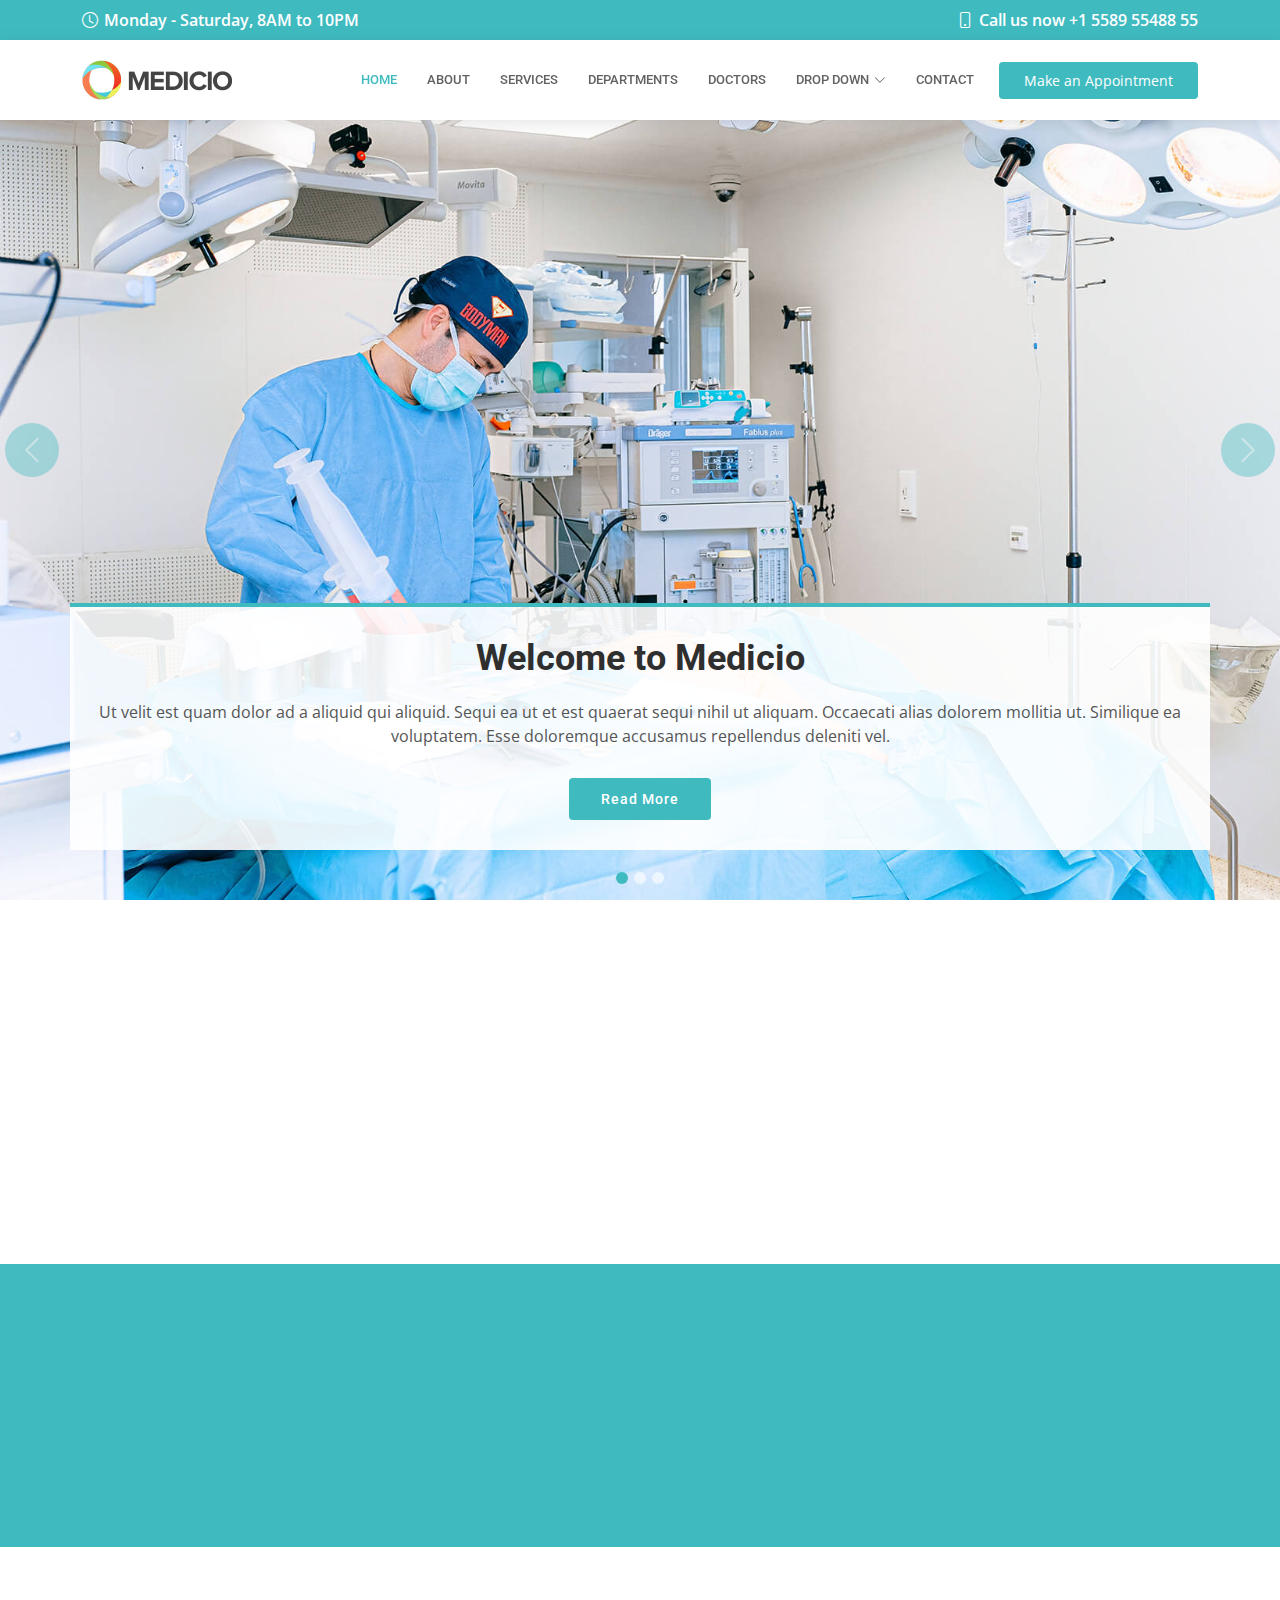
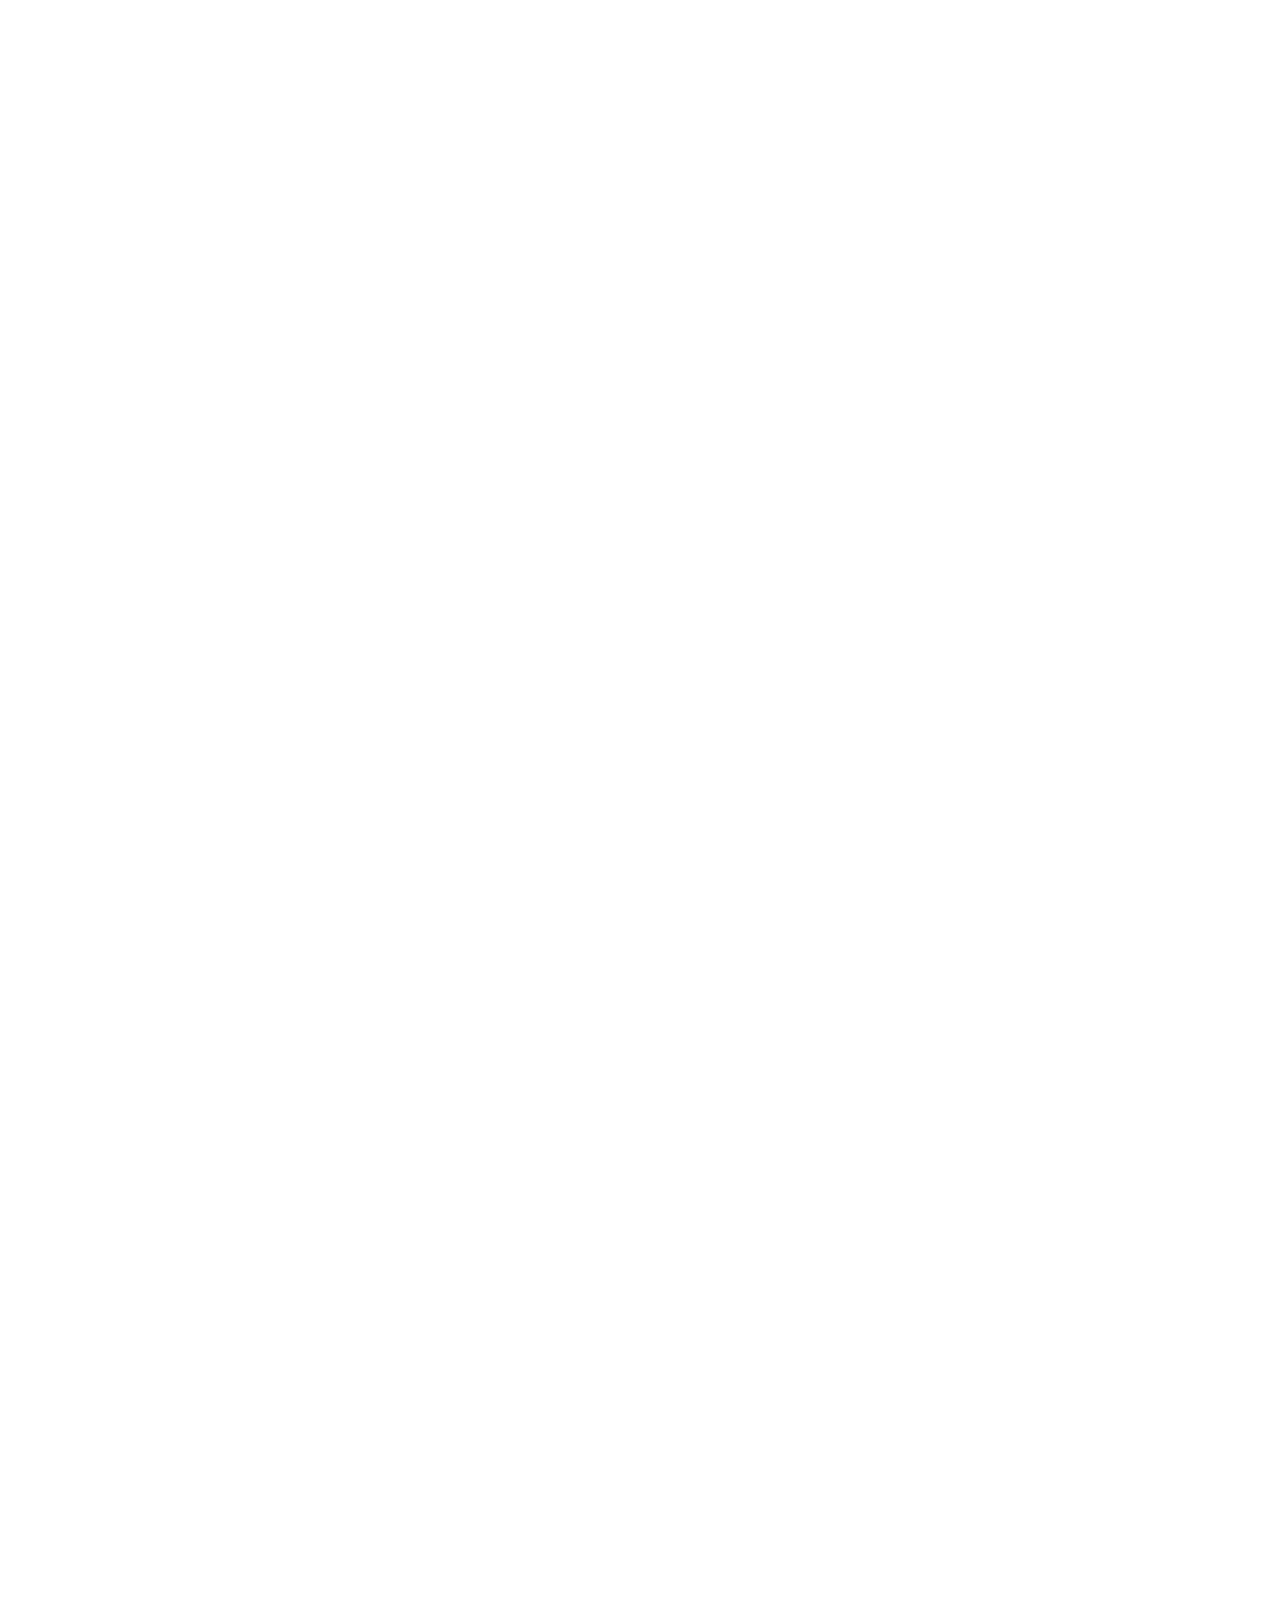
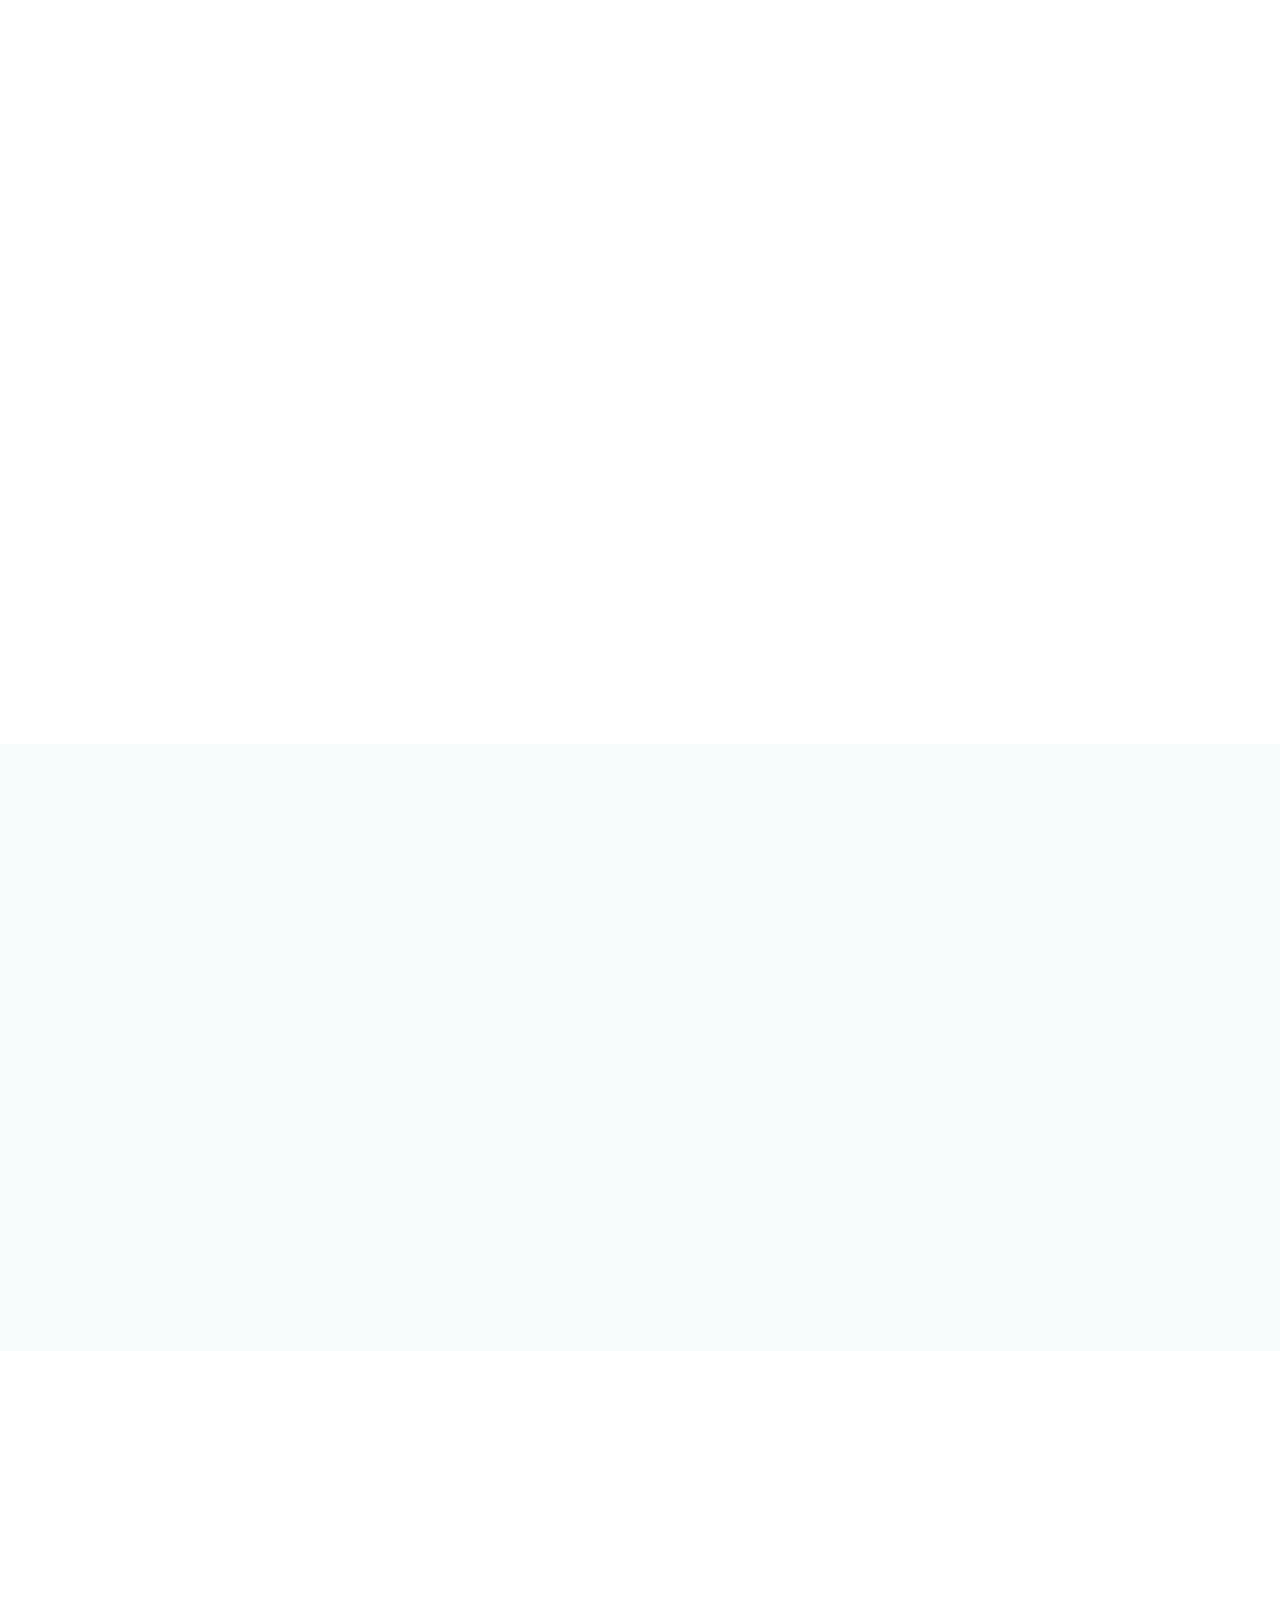
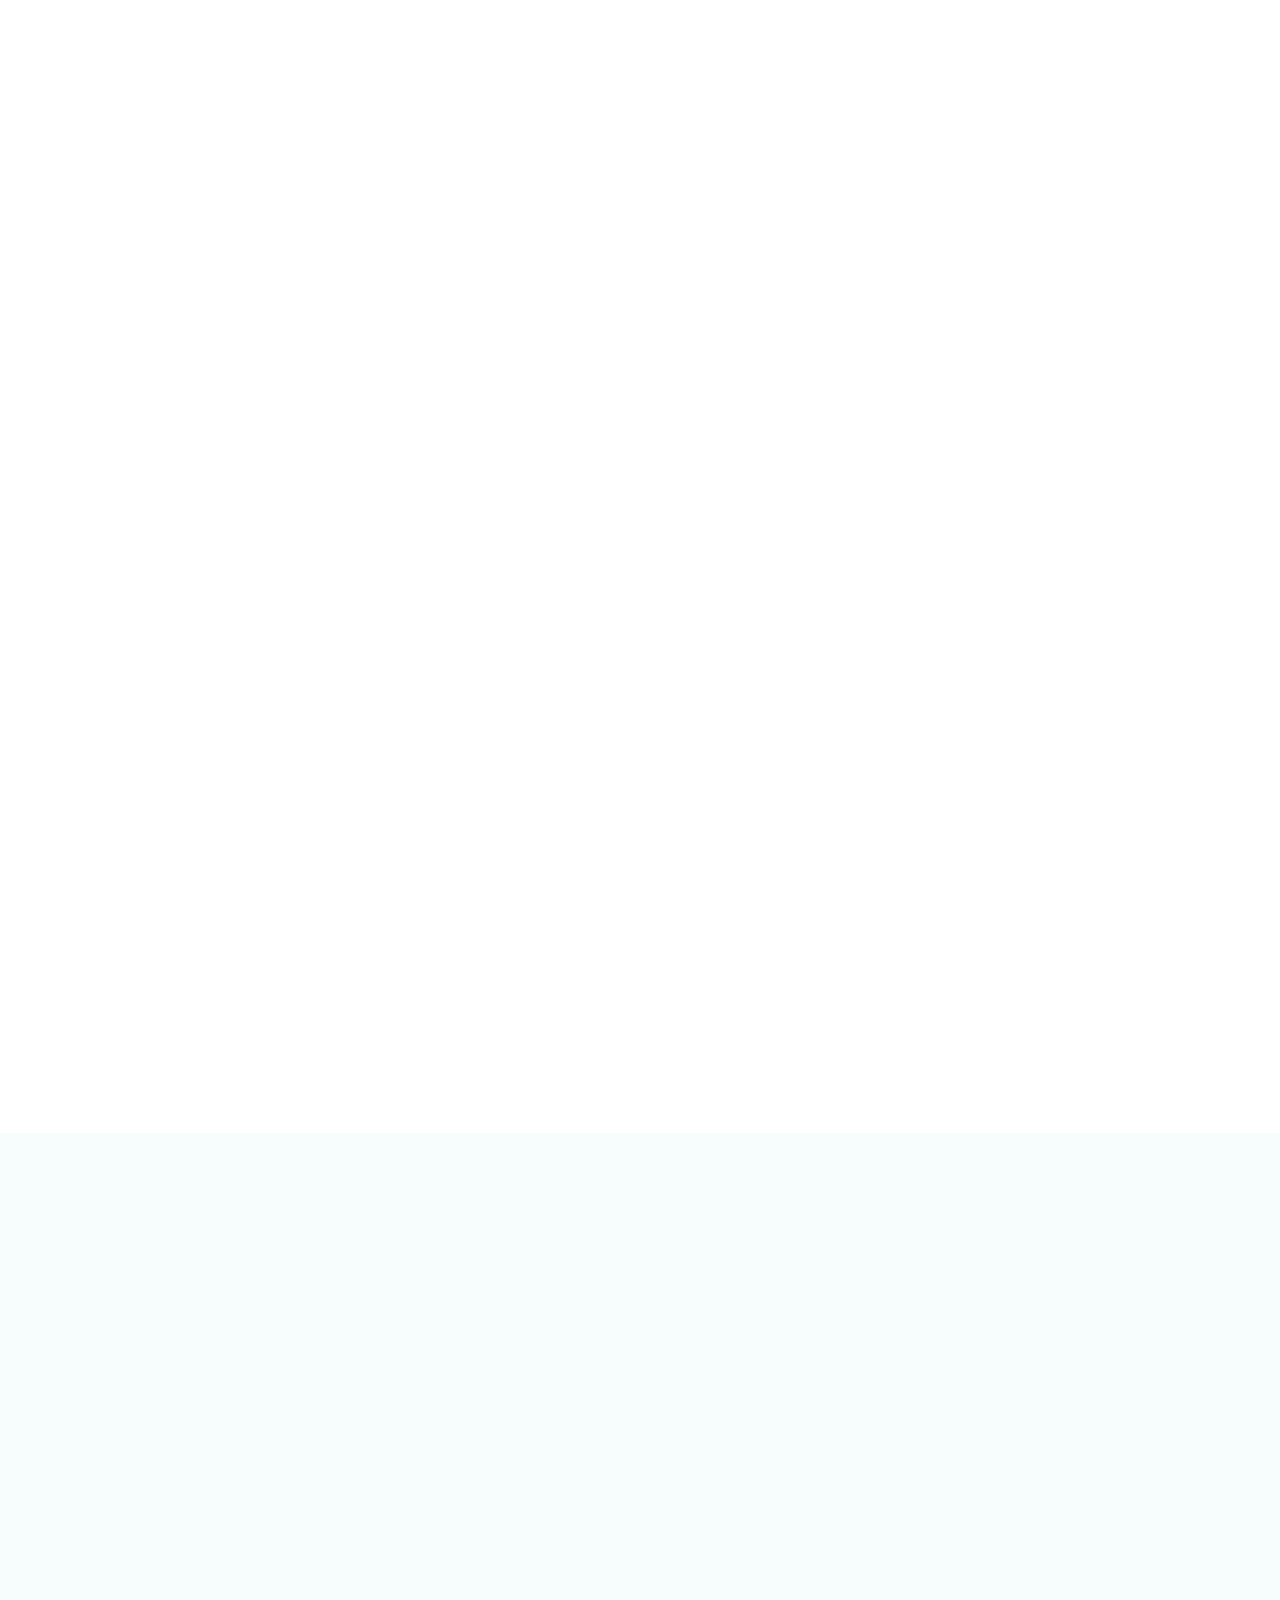
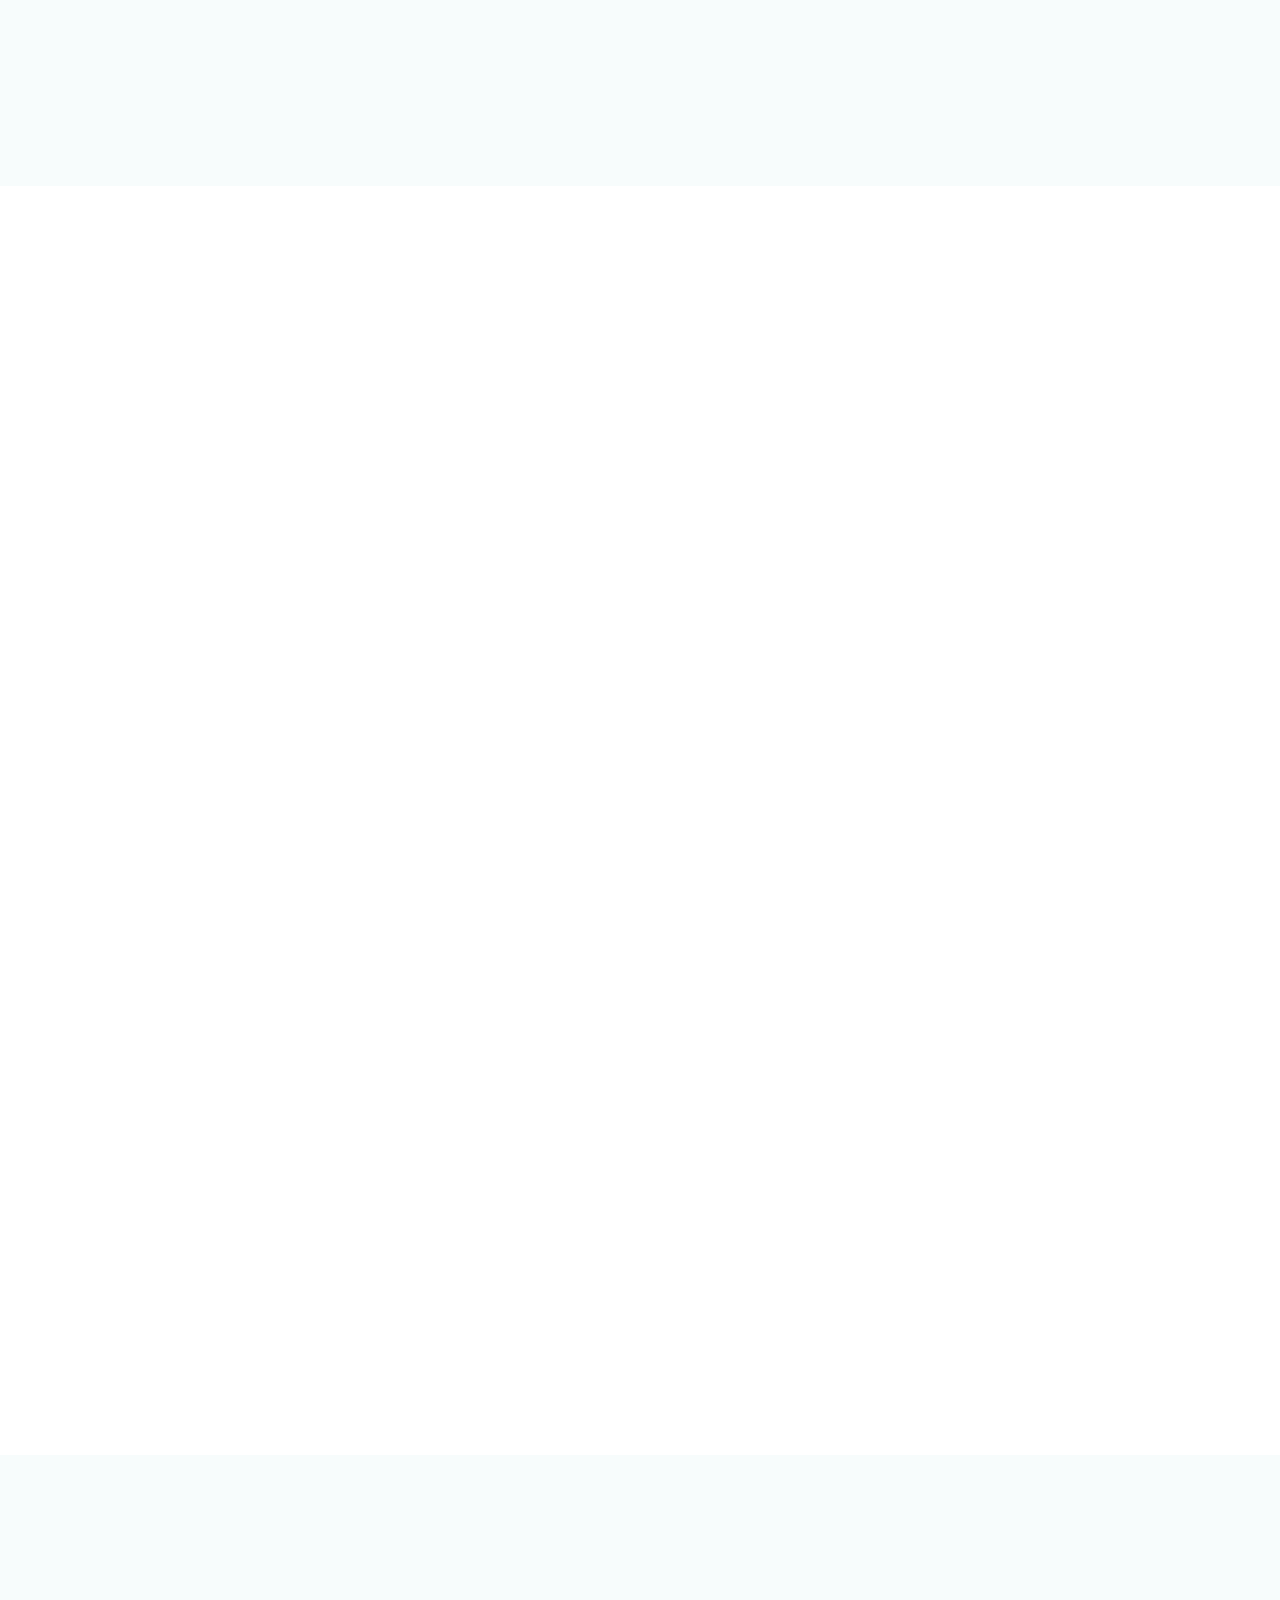
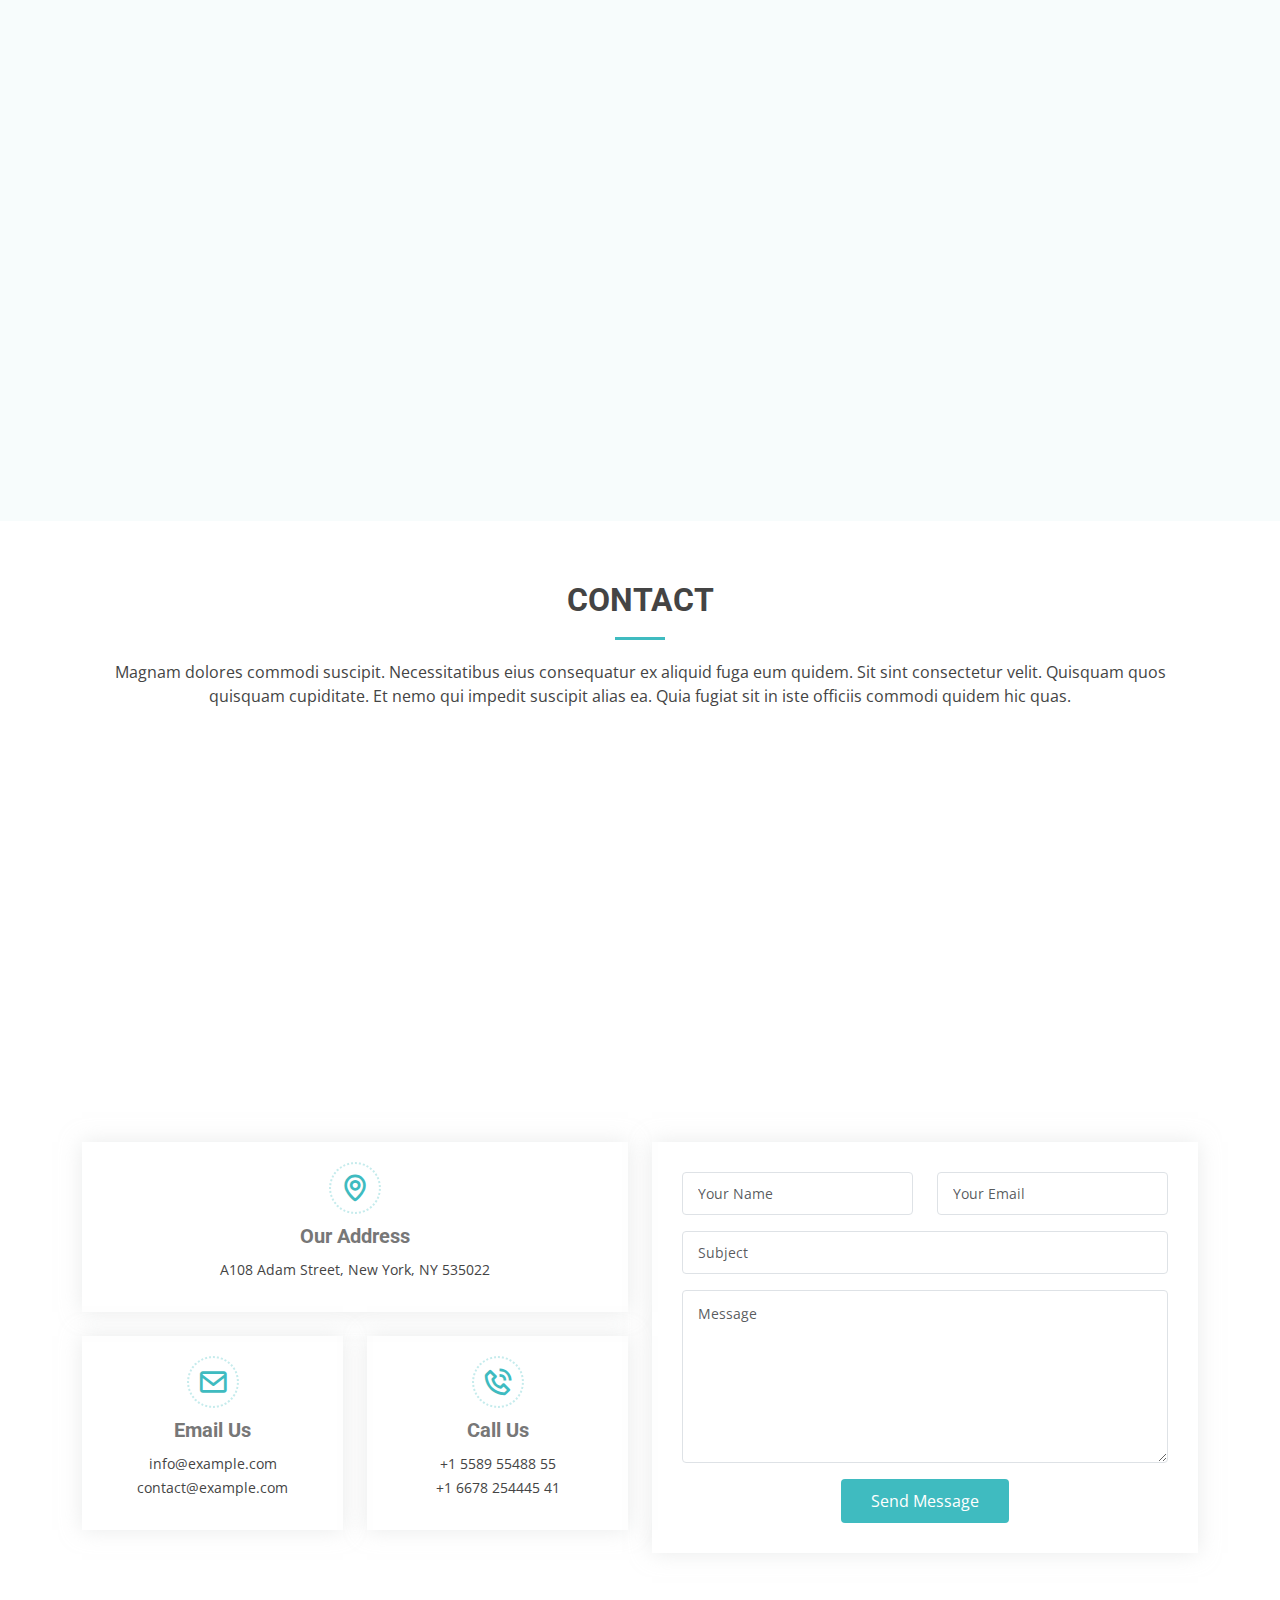
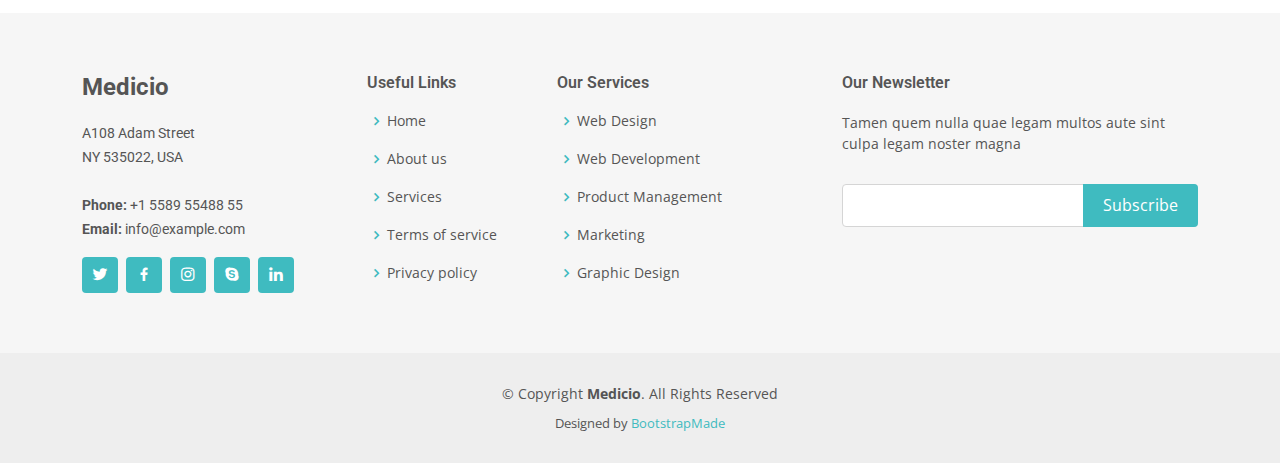
<file: Bootstrap/Medicio/index.html>
<!DOCTYPE html>
<html lang="en">

<head>
  <meta charset="utf-8">
  <meta content="width=device-width, initial-scale=1.0" name="viewport">

  <title>Medicio Bootstrap Template - Index</title>
  <meta content="" name="description">
  <meta content="" name="keywords">

  <!-- Favicons -->
  <link href="assets/img/favicon.png" rel="icon">
  <link href="assets/img/apple-touch-icon.png" rel="apple-touch-icon">

  <!-- Google Fonts -->
  <link href="https://fonts.googleapis.com/css?family=Open+Sans:300,300i,400,400i,600,600i,700,700i|Roboto:300,300i,400,400i,500,500i,600,600i,700,700i|Poppins:300,300i,400,400i,500,500i,600,600i,700,700i" rel="stylesheet">

  <!-- Vendor CSS Files -->
  <link href="assets/vendor/fontawesome-free/css/all.min.css" rel="stylesheet">
  <link href="assets/vendor/animate.css/animate.min.css" rel="stylesheet">
  <link href="assets/vendor/aos/aos.css" rel="stylesheet">
  <link href="assets/vendor/bootstrap/css/bootstrap.min.css" rel="stylesheet">
  <link href="assets/vendor/bootstrap-icons/bootstrap-icons.css" rel="stylesheet">
  <link href="assets/vendor/boxicons/css/boxicons.min.css" rel="stylesheet">
  <link href="assets/vendor/glightbox/css/glightbox.min.css" rel="stylesheet">
  <link href="assets/vendor/swiper/swiper-bundle.min.css" rel="stylesheet">

  <!-- Template Main CSS File -->
  <link href="assets/css/style.css" rel="stylesheet">

  <!-- =======================================================
  * Template Name: Medicio
  * Updated: Mar 10 2024 with Bootstrap v5.3.3
  * Template URL: https://bootstrapmade.com/medicio-free-bootstrap-theme/
  * Author: BootstrapMade.com
  * License: https://bootstrapmade.com/license/
  ======================================================== -->
</head>

<body>

  <!-- ======= Top Bar ======= -->
  <div id="topbar" class="d-flex align-items-center fixed-top">
    <div class="container d-flex align-items-center justify-content-center justify-content-md-between">
      <div class="align-items-center d-none d-md-flex">
        <i class="bi bi-clock"></i> Monday - Saturday, 8AM to 10PM
      </div>
      <div class="d-flex align-items-center">
        <i class="bi bi-phone"></i> Call us now +1 5589 55488 55
      </div>
    </div>
  </div>

  <!-- ======= Header ======= -->
  <header id="header" class="fixed-top">
    <div class="container d-flex align-items-center">

      <a href="index.html" class="logo me-auto"><img src="assets/img/logo.png" alt=""></a>
      <!-- Uncomment below if you prefer to use an image logo -->
      <!-- <h1 class="logo me-auto"><a href="index.html">Medicio</a></h1> -->

      <nav id="navbar" class="navbar order-last order-lg-0">
        <ul>
          <li><a class="nav-link scrollto " href="#hero">Home</a></li>
          <li><a class="nav-link scrollto" href="#about">About</a></li>
          <li><a class="nav-link scrollto" href="#services">Services</a></li>
          <li><a class="nav-link scrollto" href="#departments">Departments</a></li>
          <li><a class="nav-link scrollto" href="#doctors">Doctors</a></li>
          <li class="dropdown"><a href="#"><span>Drop Down</span> <i class="bi bi-chevron-down"></i></a>
            <ul>
              <li><a href="#">Drop Down 1</a></li>
              <li class="dropdown"><a href="#"><span>Deep Drop Down</span> <i class="bi bi-chevron-right"></i></a>
                <ul>
                  <li><a href="#">Deep Drop Down 1</a></li>
                  <li><a href="#">Deep Drop Down 2</a></li>
                  <li><a href="#">Deep Drop Down 3</a></li>
                  <li><a href="#">Deep Drop Down 4</a></li>
                  <li><a href="#">Deep Drop Down 5</a></li>
                </ul>
              </li>
              <li><a href="#">Drop Down 2</a></li>
              <li><a href="#">Drop Down 3</a></li>
              <li><a href="#">Drop Down 4</a></li>
            </ul>
          </li>
          <li><a class="nav-link scrollto" href="#contact">Contact</a></li>
        </ul>
        <i class="bi bi-list mobile-nav-toggle"></i>
      </nav><!-- .navbar -->

      <a href="#appointment" class="appointment-btn scrollto"><span class="d-none d-md-inline">Make an</span> Appointment</a>

    </div>
  </header><!-- End Header -->

  <!-- ======= Hero Section ======= -->
  <section id="hero">
    <div id="heroCarousel" data-bs-interval="5000" class="carousel slide carousel-fade" data-bs-ride="carousel">

      <ol class="carousel-indicators" id="hero-carousel-indicators"></ol>

      <div class="carousel-inner" role="listbox">

        <!-- Slide 1 -->
        <div class="carousel-item active" style="background-image: url(assets/img/slide/slide-1.jpg)">
          <div class="container">
            <h2>Welcome to <span>Medicio</span></h2>
            <p>Ut velit est quam dolor ad a aliquid qui aliquid. Sequi ea ut et est quaerat sequi nihil ut aliquam. Occaecati alias dolorem mollitia ut. Similique ea voluptatem. Esse doloremque accusamus repellendus deleniti vel.</p>
            <a href="#about" class="btn-get-started scrollto">Read More</a>
          </div>
        </div>

        <!-- Slide 2 -->
        <div class="carousel-item" style="background-image: url(assets/img/slide/slide-2.jpg)">
          <div class="container">
            <h2>Lorem Ipsum Dolor</h2>
            <p>Ut velit est quam dolor ad a aliquid qui aliquid. Sequi ea ut et est quaerat sequi nihil ut aliquam. Occaecati alias dolorem mollitia ut. Similique ea voluptatem. Esse doloremque accusamus repellendus deleniti vel.</p>
            <a href="#about" class="btn-get-started scrollto">Read More</a>
          </div>
        </div>

        <!-- Slide 3 -->
        <div class="carousel-item" style="background-image: url(assets/img/slide/slide-3.jpg)">
          <div class="container">
            <h2>Sequi ea ut et est quaerat</h2>
            <p>Ut velit est quam dolor ad a aliquid qui aliquid. Sequi ea ut et est quaerat sequi nihil ut aliquam. Occaecati alias dolorem mollitia ut. Similique ea voluptatem. Esse doloremque accusamus repellendus deleniti vel.</p>
            <a href="#about" class="btn-get-started scrollto">Read More</a>
          </div>
        </div>

      </div>

      <a class="carousel-control-prev" href="#heroCarousel" role="button" data-bs-slide="prev">
        <span class="carousel-control-prev-icon bi bi-chevron-left" aria-hidden="true"></span>
      </a>

      <a class="carousel-control-next" href="#heroCarousel" role="button" data-bs-slide="next">
        <span class="carousel-control-next-icon bi bi-chevron-right" aria-hidden="true"></span>
      </a>

    </div>
  </section><!-- End Hero -->

  <main id="main">

    <!-- ======= Featured Services Section ======= -->
    <section id="featured-services" class="featured-services">
      <div class="container" data-aos="fade-up">

        <div class="row">
          <div class="col-md-6 col-lg-3 d-flex align-items-stretch mb-5 mb-lg-0">
            <div class="icon-box" data-aos="fade-up" data-aos-delay="100">
              <div class="icon"><i class="fas fa-heartbeat"></i></div>
              <h4 class="title"><a href="">Lorem Ipsum</a></h4>
              <p class="description">Voluptatum deleniti atque corrupti quos dolores et quas molestias excepturi</p>
            </div>
          </div>

          <div class="col-md-6 col-lg-3 d-flex align-items-stretch mb-5 mb-lg-0">
            <div class="icon-box" data-aos="fade-up" data-aos-delay="200">
              <div class="icon"><i class="fas fa-pills"></i></div>
              <h4 class="title"><a href="">Sed ut perspiciatis</a></h4>
              <p class="description">Duis aute irure dolor in reprehenderit in voluptate velit esse cillum dolore</p>
            </div>
          </div>

          <div class="col-md-6 col-lg-3 d-flex align-items-stretch mb-5 mb-lg-0">
            <div class="icon-box" data-aos="fade-up" data-aos-delay="300">
              <div class="icon"><i class="fas fa-thermometer"></i></div>
              <h4 class="title"><a href="">Magni Dolores</a></h4>
              <p class="description">Excepteur sint occaecat cupidatat non proident, sunt in culpa qui officia</p>
            </div>
          </div>

          <div class="col-md-6 col-lg-3 d-flex align-items-stretch mb-5 mb-lg-0">
            <div class="icon-box" data-aos="fade-up" data-aos-delay="400">
              <div class="icon"><i class="fas fa-dna"></i></div>
              <h4 class="title"><a href="">Nemo Enim</a></h4>
              <p class="description">At vero eos et accusamus et iusto odio dignissimos ducimus qui blanditiis</p>
            </div>
          </div>

        </div>

      </div>
    </section><!-- End Featured Services Section -->

    <!-- ======= Cta Section ======= -->
    <section id="cta" class="cta">
      <div class="container" data-aos="zoom-in">

        <div class="text-center">
          <h3>In an emergency? Need help now?</h3>
          <p> Duis aute irure dolor in reprehenderit in voluptate velit esse cillum dolore eu fugiat nulla pariatur. Excepteur sint occaecat cupidatat non proident, sunt in culpa qui officia deserunt mollit anim id est laborum.</p>
          <a class="cta-btn scrollto" href="#appointment">Make an Make an Appointment</a>
        </div>

      </div>
    </section><!-- End Cta Section -->

    <!-- ======= About Us Section ======= -->
    <section id="about" class="about">
      <div class="container" data-aos="fade-up">

        <div class="section-title">
          <h2>About Us</h2>
          <p>Magnam dolores commodi suscipit. Necessitatibus eius consequatur ex aliquid fuga eum quidem. Sit sint consectetur velit. Quisquam quos quisquam cupiditate. Et nemo qui impedit suscipit alias ea. Quia fugiat sit in iste officiis commodi quidem hic quas.</p>
        </div>

        <div class="row">
          <div class="col-lg-6" data-aos="fade-right">
            <img src="assets/img/about.jpg" class="img-fluid" alt="">
          </div>
          <div class="col-lg-6 pt-4 pt-lg-0 content" data-aos="fade-left">
            <h3>Voluptatem dignissimos provident quasi corporis voluptates sit assumenda.</h3>
            <p class="fst-italic">
              Lorem ipsum dolor sit amet, consectetur adipiscing elit, sed do eiusmod tempor incididunt ut labore et dolore
              magna aliqua.
            </p>
            <ul>
              <li><i class="bi bi-check-circle"></i> Ullamco laboris nisi ut aliquip ex ea commodo consequat.</li>
              <li><i class="bi bi-check-circle"></i> Duis aute irure dolor in reprehenderit in voluptate velit.</li>
              <li><i class="bi bi-check-circle"></i> Ullamco laboris nisi ut aliquip ex ea commodo consequat. Duis aute irure dolor in reprehenderit in voluptate trideta storacalaperda mastiro dolore eu fugiat nulla pariatur.</li>
            </ul>
            <p>
              Ullamco laboris nisi ut aliquip ex ea commodo consequat. Duis aute irure dolor in reprehenderit in voluptate
              velit esse cillum dolore eu fugiat nulla pariatur. Excepteur sint occaecat cupidatat non proident, sunt in
              culpa qui officia deserunt mollit anim id est laborum
            </p>
          </div>
        </div>

      </div>
    </section><!-- End About Us Section -->

    <!-- ======= Counts Section ======= -->
    <section id="counts" class="counts">
      <div class="container" data-aos="fade-up">

        <div class="row no-gutters">

          <div class="col-lg-3 col-md-6 d-md-flex align-items-md-stretch">
            <div class="count-box">
              <i class="fas fa-user-md"></i>
              <span data-purecounter-start="0" data-purecounter-end="85" data-purecounter-duration="1" class="purecounter"></span>

              <p><strong>Doctors</strong> consequuntur quae qui deca rode</p>
              <a href="#">Find out more &raquo;</a>
            </div>
          </div>

          <div class="col-lg-3 col-md-6 d-md-flex align-items-md-stretch">
            <div class="count-box">
              <i class="far fa-hospital"></i>
              <span data-purecounter-start="0" data-purecounter-end="26" data-purecounter-duration="1" class="purecounter"></span>
              <p><strong>Departments</strong> adipisci atque cum quia aut numquam delectus</p>
              <a href="#">Find out more &raquo;</a>
            </div>
          </div>

          <div class="col-lg-3 col-md-6 d-md-flex align-items-md-stretch">
            <div class="count-box">
              <i class="fas fa-flask"></i>
              <span data-purecounter-start="0" data-purecounter-end="14" data-purecounter-duration="1" class="purecounter"></span>
              <p><strong>Research Lab</strong> aut commodi quaerat. Aliquam ratione</p>
              <a href="#">Find out more &raquo;</a>
            </div>
          </div>

          <div class="col-lg-3 col-md-6 d-md-flex align-items-md-stretch">
            <div class="count-box">
              <i class="fas fa-award"></i>
              <span data-purecounter-start="0" data-purecounter-end="150" data-purecounter-duration="1" class="purecounter"></span>
              <p><strong>Awards</strong> rerum asperiores dolor molestiae doloribu</p>
              <a href="#">Find out more &raquo;</a>
            </div>
          </div>

        </div>

      </div>
    </section><!-- End Counts Section -->

    <!-- ======= Features Section ======= -->
    <section id="features" class="features">
      <div class="container" data-aos="fade-up">

        <div class="row">
          <div class="col-lg-6 order-2 order-lg-1" data-aos="fade-right">
            <div class="icon-box mt-5 mt-lg-0">
              <i class="bx bx-receipt"></i>
              <h4>Est labore ad</h4>
              <p>Consequuntur sunt aut quasi enim aliquam quae harum pariatur laboris nisi ut aliquip</p>
            </div>
            <div class="icon-box mt-5">
              <i class="bx bx-cube-alt"></i>
              <h4>Harum esse qui</h4>
              <p>Excepteur sint occaecat cupidatat non proident, sunt in culpa qui officia deserunt</p>
            </div>
            <div class="icon-box mt-5">
              <i class="bx bx-images"></i>
              <h4>Aut occaecati</h4>
              <p>Aut suscipit aut cum nemo deleniti aut omnis. Doloribus ut maiores omnis facere</p>
            </div>
            <div class="icon-box mt-5">
              <i class="bx bx-shield"></i>
              <h4>Beatae veritatis</h4>
              <p>Expedita veritatis consequuntur nihil tempore laudantium vitae denat pacta</p>
            </div>
          </div>
          <div class="image col-lg-6 order-1 order-lg-2" style='background-image: url("assets/img/features.jpg");' data-aos="zoom-in"></div>
        </div>

      </div>
    </section><!-- End Features Section -->

    <!-- ======= Services Section ======= -->
    <section id="services" class="services services">
      <div class="container" data-aos="fade-up">

        <div class="section-title">
          <h2>Services</h2>
          <p>Magnam dolores commodi suscipit. Necessitatibus eius consequatur ex aliquid fuga eum quidem. Sit sint consectetur velit. Quisquam quos quisquam cupiditate. Et nemo qui impedit suscipit alias ea. Quia fugiat sit in iste officiis commodi quidem hic quas.</p>
        </div>

        <div class="row">
          <div class="col-lg-4 col-md-6 icon-box" data-aos="zoom-in" data-aos-delay="100">
            <div class="icon"><i class="fas fa-heartbeat"></i></div>
            <h4 class="title"><a href="">Lorem Ipsum</a></h4>
            <p class="description">Voluptatum deleniti atque corrupti quos dolores et quas molestias excepturi sint occaecati cupiditate non provident</p>
          </div>
          <div class="col-lg-4 col-md-6 icon-box" data-aos="zoom-in" data-aos-delay="200">
            <div class="icon"><i class="fas fa-pills"></i></div>
            <h4 class="title"><a href="">Dolor Sitema</a></h4>
            <p class="description">Minim veniam, quis nostrud exercitation ullamco laboris nisi ut aliquip ex ea commodo consequat tarad limino ata</p>
          </div>
          <div class="col-lg-4 col-md-6 icon-box" data-aos="zoom-in" data-aos-delay="300">
            <div class="icon"><i class="fas fa-hospital-user"></i></div>
            <h4 class="title"><a href="">Sed ut perspiciatis</a></h4>
            <p class="description">Duis aute irure dolor in reprehenderit in voluptate velit esse cillum dolore eu fugiat nulla pariatur</p>
          </div>
          <div class="col-lg-4 col-md-6 icon-box" data-aos="zoom-in" data-aos-delay="100">
            <div class="icon"><i class="fas fa-dna"></i></div>
            <h4 class="title"><a href="">Magni Dolores</a></h4>
            <p class="description">Excepteur sint occaecat cupidatat non proident, sunt in culpa qui officia deserunt mollit anim id est laborum</p>
          </div>
          <div class="col-lg-4 col-md-6 icon-box" data-aos="zoom-in" data-aos-delay="200">
            <div class="icon"><i class="fas fa-wheelchair"></i></div>
            <h4 class="title"><a href="">Nemo Enim</a></h4>
            <p class="description">At vero eos et accusamus et iusto odio dignissimos ducimus qui blanditiis praesentium voluptatum deleniti atque</p>
          </div>
          <div class="col-lg-4 col-md-6 icon-box" data-aos="zoom-in" data-aos-delay="300">
            <div class="icon"><i class="fas fa-notes-medical"></i></div>
            <h4 class="title"><a href="">Eiusmod Tempor</a></h4>
            <p class="description">Et harum quidem rerum facilis est et expedita distinctio. Nam libero tempore, cum soluta nobis est eligendi</p>
          </div>
        </div>

      </div>
    </section><!-- End Services Section -->

    <!-- ======= Appointment Section ======= -->
    <section id="appointment" class="appointment section-bg">
      <div class="container" data-aos="fade-up">

        <div class="section-title">
          <h2>Make an Appointment</h2>
          <p>Magnam dolores commodi suscipit. Necessitatibus eius consequatur ex aliquid fuga eum quidem. Sit sint consectetur velit. Quisquam quos quisquam cupiditate. Et nemo qui impedit suscipit alias ea. Quia fugiat sit in iste officiis commodi quidem hic quas.</p>
        </div>

        <form action="forms/appointment.php" method="post" role="form" class="php-email-form" data-aos="fade-up" data-aos-delay="100">
          <div class="row">
            <div class="col-md-4 form-group">
              <input type="text" name="name" class="form-control" id="name" placeholder="Your Name" required>
            </div>
            <div class="col-md-4 form-group mt-3 mt-md-0">
              <input type="email" class="form-control" name="email" id="email" placeholder="Your Email" required>
            </div>
            <div class="col-md-4 form-group mt-3 mt-md-0">
              <input type="tel" class="form-control" name="phone" id="phone" placeholder="Your Phone" required>
            </div>
          </div>
          <div class="row">
            <div class="col-md-4 form-group mt-3">
              <input type="datetime" name="date" class="form-control datepicker" id="date" placeholder="Appointment Date" required>
            </div>
            <div class="col-md-4 form-group mt-3">
              <select name="department" id="department" class="form-select">
                <option value="">Select Department</option>
                <option value="Department 1">Department 1</option>
                <option value="Department 2">Department 2</option>
                <option value="Department 3">Department 3</option>
              </select>
            </div>
            <div class="col-md-4 form-group mt-3">
              <select name="doctor" id="doctor" class="form-select">
                <option value="">Select Doctor</option>
                <option value="Doctor 1">Doctor 1</option>
                <option value="Doctor 2">Doctor 2</option>
                <option value="Doctor 3">Doctor 3</option>
              </select>
            </div>
          </div>

          <div class="form-group mt-3">
            <textarea class="form-control" name="message" rows="5" placeholder="Message (Optional)"></textarea>
          </div>
          <div class="my-3">
            <div class="loading">Loading</div>
            <div class="error-message"></div>
            <div class="sent-message">Your appointment request has been sent successfully. Thank you!</div>
          </div>
          <div class="text-center"><button type="submit">Make an Appointment</button></div>
        </form>

      </div>
    </section><!-- End Appointment Section -->

    <!-- ======= Departments Section ======= -->
    <section id="departments" class="departments">
      <div class="container" data-aos="fade-up">

        <div class="section-title">
          <h2>Departments</h2>
          <p>Magnam dolores commodi suscipit. Necessitatibus eius consequatur ex aliquid fuga eum quidem. Sit sint consectetur velit. Quisquam quos quisquam cupiditate. Et nemo qui impedit suscipit alias ea. Quia fugiat sit in iste officiis commodi quidem hic quas.</p>
        </div>

        <div class="row" data-aos="fade-up" data-aos-delay="100">
          <div class="col-lg-4 mb-5 mb-lg-0">
            <ul class="nav nav-tabs flex-column">
              <li class="nav-item">
                <a class="nav-link active show" data-bs-toggle="tab" data-bs-target="#tab-1">
                  <h4>Cardiology</h4>
                  <p>Quis excepturi porro totam sint earum quo nulla perspiciatis eius.</p>
                </a>
              </li>
              <li class="nav-item mt-2">
                <a class="nav-link" data-bs-toggle="tab" data-bs-target="#tab-2">
                  <h4>Neurology</h4>
                  <p>Voluptas vel esse repudiandae quo excepturi.</p>
                </a>
              </li>
              <li class="nav-item mt-2">
                <a class="nav-link" data-bs-toggle="tab" data-bs-target="#tab-3">
                  <h4>Hepatology</h4>
                  <p>Velit veniam ipsa sit nihil blanditiis mollitia natus.</p>
                </a>
              </li>
              <li class="nav-item mt-2">
                <a class="nav-link" data-bs-toggle="tab" data-bs-target="#tab-4">
                  <h4>Pediatrics</h4>
                  <p>Ratione hic sapiente nostrum doloremque illum nulla praesentium id</p>
                </a>
              </li>
            </ul>
          </div>
          <div class="col-lg-8">
            <div class="tab-content">
              <div class="tab-pane active show" id="tab-1">
                <h3>Cardiology</h3>
                <p class="fst-italic">Qui laudantium consequatur laborum sit qui ad sapiente dila parde sonata raqer a videna mareta paulona marka</p>
                <img src="assets/img/departments-1.jpg" alt="" class="img-fluid">
                <p>Et nobis maiores eius. Voluptatibus ut enim blanditiis atque harum sint. Laborum eos ipsum ipsa odit magni. Incidunt hic ut molestiae aut qui. Est repellat minima eveniet eius et quis magni nihil. Consequatur dolorem quaerat quos qui similique accusamus nostrum rem vero</p>
              </div>
              <div class="tab-pane" id="tab-2">
                <h3>Neurology</h3>
                <p class="fst-italic">Qui laudantium consequatur laborum sit qui ad sapiente dila parde sonata raqer a videna mareta paulona marka</p>
                <img src="assets/img/departments-2.jpg" alt="" class="img-fluid">
                <p>Et nobis maiores eius. Voluptatibus ut enim blanditiis atque harum sint. Laborum eos ipsum ipsa odit magni. Incidunt hic ut molestiae aut qui. Est repellat minima eveniet eius et quis magni nihil. Consequatur dolorem quaerat quos qui similique accusamus nostrum rem vero</p>
              </div>
              <div class="tab-pane" id="tab-3">
                <h3>Hepatology</h3>
                <p class="fst-italic">Qui laudantium consequatur laborum sit qui ad sapiente dila parde sonata raqer a videna mareta paulona marka</p>
                <img src="assets/img/departments-3.jpg" alt="" class="img-fluid">
                <p>Et nobis maiores eius. Voluptatibus ut enim blanditiis atque harum sint. Laborum eos ipsum ipsa odit magni. Incidunt hic ut molestiae aut qui. Est repellat minima eveniet eius et quis magni nihil. Consequatur dolorem quaerat quos qui similique accusamus nostrum rem vero</p>
              </div>
              <div class="tab-pane" id="tab-4">
                <h3>Pediatrics</h3>
                <p class="fst-italic">Qui laudantium consequatur laborum sit qui ad sapiente dila parde sonata raqer a videna mareta paulona marka</p>
                <img src="assets/img/departments-4.jpg" alt="" class="img-fluid">
                <p>Et nobis maiores eius. Voluptatibus ut enim blanditiis atque harum sint. Laborum eos ipsum ipsa odit magni. Incidunt hic ut molestiae aut qui. Est repellat minima eveniet eius et quis magni nihil. Consequatur dolorem quaerat quos qui similique accusamus nostrum rem vero</p>
              </div>
            </div>
          </div>
        </div>

      </div>
    </section><!-- End Departments Section -->

    <!-- ======= Testimonials Section ======= -->
    <section id="testimonials" class="testimonials">
      <div class="container" data-aos="fade-up">

        <div class="section-title">
          <h2>Testimonials</h2>
          <p>Magnam dolores commodi suscipit. Necessitatibus eius consequatur ex aliquid fuga eum quidem. Sit sint consectetur velit. Quisquam quos quisquam cupiditate. Et nemo qui impedit suscipit alias ea. Quia fugiat sit in iste officiis commodi quidem hic quas.</p>
        </div>

        <div class="testimonials-slider swiper" data-aos="fade-up" data-aos-delay="100">
          <div class="swiper-wrapper">

            <div class="swiper-slide">
              <div class="testimonial-item">
                <p>
                  <i class="bx bxs-quote-alt-left quote-icon-left"></i>
                  Proin iaculis purus consequat sem cure digni ssim donec porttitora entum suscipit rhoncus. Accusantium quam, ultricies eget id, aliquam eget nibh et. Maecen aliquam, risus at semper.
                  <i class="bx bxs-quote-alt-right quote-icon-right"></i>
                </p>
                <img src="assets/img/testimonials/testimonials-1.jpg" class="testimonial-img" alt="">
                <h3>Saul Goodman</h3>
                <h4>Ceo &amp; Founder</h4>
              </div>
            </div><!-- End testimonial item -->

            <div class="swiper-slide">
              <div class="testimonial-item">
                <p>
                  <i class="bx bxs-quote-alt-left quote-icon-left"></i>
                  Export tempor illum tamen malis malis eram quae irure esse labore quem cillum quid cillum eram malis quorum velit fore eram velit sunt aliqua noster fugiat irure amet legam anim culpa.
                  <i class="bx bxs-quote-alt-right quote-icon-right"></i>
                </p>
                <img src="assets/img/testimonials/testimonials-2.jpg" class="testimonial-img" alt="">
                <h3>Sara Wilsson</h3>
                <h4>Designer</h4>
              </div>
            </div><!-- End testimonial item -->

            <div class="swiper-slide">
              <div class="testimonial-item">
                <p>
                  <i class="bx bxs-quote-alt-left quote-icon-left"></i>
                  Enim nisi quem export duis labore cillum quae magna enim sint quorum nulla quem veniam duis minim tempor labore quem eram duis noster aute amet eram fore quis sint minim.
                  <i class="bx bxs-quote-alt-right quote-icon-right"></i>
                </p>
                <img src="assets/img/testimonials/testimonials-3.jpg" class="testimonial-img" alt="">
                <h3>Jena Karlis</h3>
                <h4>Store Owner</h4>
              </div>
            </div><!-- End testimonial item -->

            <div class="swiper-slide">
              <div class="testimonial-item">
                <p>
                  <i class="bx bxs-quote-alt-left quote-icon-left"></i>
                  Fugiat enim eram quae cillum dolore dolor amet nulla culpa multos export minim fugiat minim velit minim dolor enim duis veniam ipsum anim magna sunt elit fore quem dolore labore illum veniam.
                  <i class="bx bxs-quote-alt-right quote-icon-right"></i>
                </p>
                <img src="assets/img/testimonials/testimonials-4.jpg" class="testimonial-img" alt="">
                <h3>Matt Brandon</h3>
                <h4>Freelancer</h4>
              </div>
            </div><!-- End testimonial item -->

            <div class="swiper-slide">
              <div class="testimonial-item">
                <p>
                  <i class="bx bxs-quote-alt-left quote-icon-left"></i>
                  Quis quorum aliqua sint quem legam fore sunt eram irure aliqua veniam tempor noster veniam enim culpa labore duis sunt culpa nulla illum cillum fugiat legam esse veniam culpa fore nisi cillum quid.
                  <i class="bx bxs-quote-alt-right quote-icon-right"></i>
                </p>
                <img src="assets/img/testimonials/testimonials-5.jpg" class="testimonial-img" alt="">
                <h3>John Larson</h3>
                <h4>Entrepreneur</h4>
              </div>
            </div><!-- End testimonial item -->

          </div>
          <div class="swiper-pagination"></div>
        </div>

      </div>
    </section><!-- End Testimonials Section -->

    <!-- ======= Doctors Section ======= -->
    <section id="doctors" class="doctors section-bg">
      <div class="container" data-aos="fade-up">

        <div class="section-title">
          <h2>Doctors</h2>
          <p>Magnam dolores commodi suscipit. Necessitatibus eius consequatur ex aliquid fuga eum quidem. Sit sint consectetur velit. Quisquam quos quisquam cupiditate. Et nemo qui impedit suscipit alias ea. Quia fugiat sit in iste officiis commodi quidem hic quas.</p>
        </div>

        <div class="row">

          <div class="col-lg-3 col-md-6 d-flex align-items-stretch">
            <div class="member" data-aos="fade-up" data-aos-delay="100">
              <div class="member-img">
                <img src="assets/img/doctors/doctors-1.jpg" class="img-fluid" alt="">
                <div class="social">
                  <a href=""><i class="bi bi-twitter"></i></a>
                  <a href=""><i class="bi bi-facebook"></i></a>
                  <a href=""><i class="bi bi-instagram"></i></a>
                  <a href=""><i class="bi bi-linkedin"></i></a>
                </div>
              </div>
              <div class="member-info">
                <h4>Walter White</h4>
                <span>Chief Medical Officer</span>
              </div>
            </div>
          </div>

          <div class="col-lg-3 col-md-6 d-flex align-items-stretch">
            <div class="member" data-aos="fade-up" data-aos-delay="200">
              <div class="member-img">
                <img src="assets/img/doctors/doctors-2.jpg" class="img-fluid" alt="">
                <div class="social">
                  <a href=""><i class="bi bi-twitter"></i></a>
                  <a href=""><i class="bi bi-facebook"></i></a>
                  <a href=""><i class="bi bi-instagram"></i></a>
                  <a href=""><i class="bi bi-linkedin"></i></a>
                </div>
              </div>
              <div class="member-info">
                <h4>Sarah Jhonson</h4>
                <span>Anesthesiologist</span>
              </div>
            </div>
          </div>

          <div class="col-lg-3 col-md-6 d-flex align-items-stretch">
            <div class="member" data-aos="fade-up" data-aos-delay="300">
              <div class="member-img">
                <img src="assets/img/doctors/doctors-3.jpg" class="img-fluid" alt="">
                <div class="social">
                  <a href=""><i class="bi bi-twitter"></i></a>
                  <a href=""><i class="bi bi-facebook"></i></a>
                  <a href=""><i class="bi bi-instagram"></i></a>
                  <a href=""><i class="bi bi-linkedin"></i></a>
                </div>
              </div>
              <div class="member-info">
                <h4>William Anderson</h4>
                <span>Cardiology</span>
              </div>
            </div>
          </div>

          <div class="col-lg-3 col-md-6 d-flex align-items-stretch">
            <div class="member" data-aos="fade-up" data-aos-delay="400">
              <div class="member-img">
                <img src="assets/img/doctors/doctors-4.jpg" class="img-fluid" alt="">
                <div class="social">
                  <a href=""><i class="bi bi-twitter"></i></a>
                  <a href=""><i class="bi bi-facebook"></i></a>
                  <a href=""><i class="bi bi-instagram"></i></a>
                  <a href=""><i class="bi bi-linkedin"></i></a>
                </div>
              </div>
              <div class="member-info">
                <h4>Amanda Jepson</h4>
                <span>Neurosurgeon</span>
              </div>
            </div>
          </div>

        </div>

      </div>
    </section><!-- End Doctors Section -->

    <!-- ======= Gallery Section ======= -->
    <section id="gallery" class="gallery">
      <div class="container" data-aos="fade-up">

        <div class="section-title">
          <h2>Gallery</h2>
          <p>Magnam dolores commodi suscipit. Necessitatibus eius consequatur ex aliquid fuga eum quidem. Sit sint consectetur velit. Quisquam quos quisquam cupiditate. Et nemo qui impedit suscipit alias ea. Quia fugiat sit in iste officiis commodi quidem hic quas.</p>
        </div>

        <div class="gallery-slider swiper">
          <div class="swiper-wrapper align-items-center">
            <div class="swiper-slide"><a class="gallery-lightbox" href="assets/img/gallery/gallery-1.jpg"><img src="assets/img/gallery/gallery-1.jpg" class="img-fluid" alt=""></a></div>
            <div class="swiper-slide"><a class="gallery-lightbox" href="assets/img/gallery/gallery-2.jpg"><img src="assets/img/gallery/gallery-2.jpg" class="img-fluid" alt=""></a></div>
            <div class="swiper-slide"><a class="gallery-lightbox" href="assets/img/gallery/gallery-3.jpg"><img src="assets/img/gallery/gallery-3.jpg" class="img-fluid" alt=""></a></div>
            <div class="swiper-slide"><a class="gallery-lightbox" href="assets/img/gallery/gallery-4.jpg"><img src="assets/img/gallery/gallery-4.jpg" class="img-fluid" alt=""></a></div>
            <div class="swiper-slide"><a class="gallery-lightbox" href="assets/img/gallery/gallery-5.jpg"><img src="assets/img/gallery/gallery-5.jpg" class="img-fluid" alt=""></a></div>
            <div class="swiper-slide"><a class="gallery-lightbox" href="assets/img/gallery/gallery-6.jpg"><img src="assets/img/gallery/gallery-6.jpg" class="img-fluid" alt=""></a></div>
            <div class="swiper-slide"><a class="gallery-lightbox" href="assets/img/gallery/gallery-7.jpg"><img src="assets/img/gallery/gallery-7.jpg" class="img-fluid" alt=""></a></div>
            <div class="swiper-slide"><a class="gallery-lightbox" href="assets/img/gallery/gallery-8.jpg"><img src="assets/img/gallery/gallery-8.jpg" class="img-fluid" alt=""></a></div>
          </div>
          <div class="swiper-pagination"></div>
        </div>

      </div>
    </section><!-- End Gallery Section -->

    <!-- ======= Pricing Section ======= -->
    <section id="pricing" class="pricing">
      <div class="container" data-aos="fade-up">

        <div class="section-title">
          <h2>Pricing</h2>
          <p>Magnam dolores commodi suscipit. Necessitatibus eius consequatur ex aliquid fuga eum quidem. Sit sint consectetur velit. Quisquam quos quisquam cupiditate. Et nemo qui impedit suscipit alias ea. Quia fugiat sit in iste officiis commodi quidem hic quas.</p>
        </div>

        <div class="row">

          <div class="col-lg-3 col-md-6">
            <div class="box" data-aos="fade-up" data-aos-delay="100">
              <h3>Free</h3>
              <h4><sup>$</sup>0<span> / month</span></h4>
              <ul>
                <li>Aida dere</li>
                <li>Nec feugiat nisl</li>
                <li>Nulla at volutpat dola</li>
                <li class="na">Pharetra massa</li>
                <li class="na">Massa ultricies mi</li>
              </ul>
              <div class="btn-wrap">
                <a href="#" class="btn-buy">Buy Now</a>
              </div>
            </div>
          </div>

          <div class="col-lg-3 col-md-6 mt-4 mt-md-0">
            <div class="box featured" data-aos="fade-up" data-aos-delay="200">
              <h3>Business</h3>
              <h4><sup>$</sup>19<span> / month</span></h4>
              <ul>
                <li>Aida dere</li>
                <li>Nec feugiat nisl</li>
                <li>Nulla at volutpat dola</li>
                <li>Pharetra massa</li>
                <li class="na">Massa ultricies mi</li>
              </ul>
              <div class="btn-wrap">
                <a href="#" class="btn-buy">Buy Now</a>
              </div>
            </div>
          </div>

          <div class="col-lg-3 col-md-6 mt-4 mt-lg-0">
            <div class="box" data-aos="fade-up" data-aos-delay="300">
              <h3>Developer</h3>
              <h4><sup>$</sup>29<span> / month</span></h4>
              <ul>
                <li>Aida dere</li>
                <li>Nec feugiat nisl</li>
                <li>Nulla at volutpat dola</li>
                <li>Pharetra massa</li>
                <li>Massa ultricies mi</li>
              </ul>
              <div class="btn-wrap">
                <a href="#" class="btn-buy">Buy Now</a>
              </div>
            </div>
          </div>

          <div class="col-lg-3 col-md-6 mt-4 mt-lg-0">
            <div class="box" data-aos="fade-up" data-aos-delay="400">
              <span class="advanced">Advanced</span>
              <h3>Ultimate</h3>
              <h4><sup>$</sup>49<span> / month</span></h4>
              <ul>
                <li>Aida dere</li>
                <li>Nec feugiat nisl</li>
                <li>Nulla at volutpat dola</li>
                <li>Pharetra massa</li>
                <li>Massa ultricies mi</li>
              </ul>
              <div class="btn-wrap">
                <a href="#" class="btn-buy">Buy Now</a>
              </div>
            </div>
          </div>

        </div>

      </div>
    </section><!-- End Pricing Section -->

    <!-- ======= Frequently Asked Questioins Section ======= -->
    <section id="faq" class="faq section-bg">
      <div class="container" data-aos="fade-up">

        <div class="section-title">
          <h2>Frequently Asked Questioins</h2>
          <p>Magnam dolores commodi suscipit. Necessitatibus eius consequatur ex aliquid fuga eum quidem. Sit sint consectetur velit. Quisquam quos quisquam cupiditate. Et nemo qui impedit suscipit alias ea. Quia fugiat sit in iste officiis commodi quidem hic quas.</p>
        </div>

        <ul class="faq-list">

          <li>
            <div data-bs-toggle="collapse" class="collapsed question" href="#faq1">Non consectetur a erat nam at lectus urna duis? <i class="bi bi-chevron-down icon-show"></i><i class="bi bi-chevron-up icon-close"></i></div>
            <div id="faq1" class="collapse" data-bs-parent=".faq-list">
              <p>
                Feugiat pretium nibh ipsum consequat. Tempus iaculis urna id volutpat lacus laoreet non curabitur gravida. Venenatis lectus magna fringilla urna porttitor rhoncus dolor purus non.
              </p>
            </div>
          </li>

          <li>
            <div data-bs-toggle="collapse" href="#faq2" class="collapsed question">Feugiat scelerisque varius morbi enim nunc faucibus a pellentesque? <i class="bi bi-chevron-down icon-show"></i><i class="bi bi-chevron-up icon-close"></i></div>
            <div id="faq2" class="collapse" data-bs-parent=".faq-list">
              <p>
                Dolor sit amet consectetur adipiscing elit pellentesque habitant morbi. Id interdum velit laoreet id donec ultrices. Fringilla phasellus faucibus scelerisque eleifend donec pretium. Est pellentesque elit ullamcorper dignissim. Mauris ultrices eros in cursus turpis massa tincidunt dui.
              </p>
            </div>
          </li>

          <li>
            <div data-bs-toggle="collapse" href="#faq3" class="collapsed question">Dolor sit amet consectetur adipiscing elit pellentesque habitant morbi? <i class="bi bi-chevron-down icon-show"></i><i class="bi bi-chevron-up icon-close"></i></div>
            <div id="faq3" class="collapse" data-bs-parent=".faq-list">
              <p>
                Eleifend mi in nulla posuere sollicitudin aliquam ultrices sagittis orci. Faucibus pulvinar elementum integer enim. Sem nulla pharetra diam sit amet nisl suscipit. Rutrum tellus pellentesque eu tincidunt. Lectus urna duis convallis convallis tellus. Urna molestie at elementum eu facilisis sed odio morbi quis
              </p>
            </div>
          </li>

          <li>
            <div data-bs-toggle="collapse" href="#faq4" class="collapsed question">Ac odio tempor orci dapibus. Aliquam eleifend mi in nulla? <i class="bi bi-chevron-down icon-show"></i><i class="bi bi-chevron-up icon-close"></i></div>
            <div id="faq4" class="collapse" data-bs-parent=".faq-list">
              <p>
                Dolor sit amet consectetur adipiscing elit pellentesque habitant morbi. Id interdum velit laoreet id donec ultrices. Fringilla phasellus faucibus scelerisque eleifend donec pretium. Est pellentesque elit ullamcorper dignissim. Mauris ultrices eros in cursus turpis massa tincidunt dui.
              </p>
            </div>
          </li>

          <li>
            <div data-bs-toggle="collapse" href="#faq5" class="collapsed question">Tempus quam pellentesque nec nam aliquam sem et tortor consequat? <i class="bi bi-chevron-down icon-show"></i><i class="bi bi-chevron-up icon-close"></i></div>
            <div id="faq5" class="collapse" data-bs-parent=".faq-list">
              <p>
                Molestie a iaculis at erat pellentesque adipiscing commodo. Dignissim suspendisse in est ante in. Nunc vel risus commodo viverra maecenas accumsan. Sit amet nisl suscipit adipiscing bibendum est. Purus gravida quis blandit turpis cursus in
              </p>
            </div>
          </li>

          <li>
            <div data-bs-toggle="collapse" href="#faq6" class="collapsed question">Tortor vitae purus faucibus ornare. Varius vel pharetra vel turpis nunc eget lorem dolor? <i class="bi bi-chevron-down icon-show"></i><i class="bi bi-chevron-up icon-close"></i></div>
            <div id="faq6" class="collapse" data-bs-parent=".faq-list">
              <p>
                Laoreet sit amet cursus sit amet dictum sit amet justo. Mauris vitae ultricies leo integer malesuada nunc vel. Tincidunt eget nullam non nisi est sit amet. Turpis nunc eget lorem dolor sed. Ut venenatis tellus in metus vulputate eu scelerisque. Pellentesque diam volutpat commodo sed egestas egestas fringilla phasellus faucibus. Nibh tellus molestie nunc non blandit massa enim nec.
              </p>
            </div>
          </li>

        </ul>

      </div>
    </section><!-- End Frequently Asked Questioins Section -->

    <!-- ======= Contact Section ======= -->
    <section id="contact" class="contact">
      <div class="container">

        <div class="section-title">
          <h2>Contact</h2>
          <p>Magnam dolores commodi suscipit. Necessitatibus eius consequatur ex aliquid fuga eum quidem. Sit sint consectetur velit. Quisquam quos quisquam cupiditate. Et nemo qui impedit suscipit alias ea. Quia fugiat sit in iste officiis commodi quidem hic quas.</p>
        </div>

      </div>

      <div>
        <iframe style="border:0; width: 100%; height: 350px;" src="https://www.google.com/maps/embed?pb=!1m14!1m8!1m3!1d12097.433213460943!2d-74.0062269!3d40.7101282!3m2!1i1024!2i768!4f13.1!3m3!1m2!1s0x0%3A0xb89d1fe6bc499443!2sDowntown+Conference+Center!5e0!3m2!1smk!2sbg!4v1539943755621" frameborder="0" allowfullscreen></iframe>
      </div>

      <div class="container">

        <div class="row mt-5">

          <div class="col-lg-6">

            <div class="row">
              <div class="col-md-12">
                <div class="info-box">
                  <i class="bx bx-map"></i>
                  <h3>Our Address</h3>
                  <p>A108 Adam Street, New York, NY 535022</p>
                </div>
              </div>
              <div class="col-md-6">
                <div class="info-box mt-4">
                  <i class="bx bx-envelope"></i>
                  <h3>Email Us</h3>
                  <p>info@example.com<br>contact@example.com</p>
                </div>
              </div>
              <div class="col-md-6">
                <div class="info-box mt-4">
                  <i class="bx bx-phone-call"></i>
                  <h3>Call Us</h3>
                  <p>+1 5589 55488 55<br>+1 6678 254445 41</p>
                </div>
              </div>
            </div>

          </div>

          <div class="col-lg-6">
            <form action="forms/contact.php" method="post" role="form" class="php-email-form">
              <div class="row">
                <div class="col-md-6 form-group">
                  <input type="text" name="name" class="form-control" id="name" placeholder="Your Name" required="">
                </div>
                <div class="col-md-6 form-group mt-3 mt-md-0">
                  <input type="email" class="form-control" name="email" id="email" placeholder="Your Email" required="">
                </div>
              </div>
              <div class="form-group mt-3">
                <input type="text" class="form-control" name="subject" id="subject" placeholder="Subject" required="">
              </div>
              <div class="form-group mt-3">
                <textarea class="form-control" name="message" rows="7" placeholder="Message" required=""></textarea>
              </div>
              <div class="my-3">
                <div class="loading">Loading</div>
                <div class="error-message"></div>
                <div class="sent-message">Your message has been sent. Thank you!</div>
              </div>
              <div class="text-center"><button type="submit">Send Message</button></div>
            </form>
          </div>

        </div>

      </div>
    </section><!-- End Contact Section -->

  </main><!-- End #main -->

  <!-- ======= Footer ======= -->
  <footer id="footer">
    <div class="footer-top">
      <div class="container">
        <div class="row">

          <div class="col-lg-3 col-md-6">
            <div class="footer-info">
              <h3>Medicio</h3>
              <p>
                A108 Adam Street <br>
                NY 535022, USA<br><br>
                <strong>Phone:</strong> +1 5589 55488 55<br>
                <strong>Email:</strong> info@example.com<br>
              </p>
              <div class="social-links mt-3">
                <a href="#" class="twitter"><i class="bx bxl-twitter"></i></a>
                <a href="#" class="facebook"><i class="bx bxl-facebook"></i></a>
                <a href="#" class="instagram"><i class="bx bxl-instagram"></i></a>
                <a href="#" class="google-plus"><i class="bx bxl-skype"></i></a>
                <a href="#" class="linkedin"><i class="bx bxl-linkedin"></i></a>
              </div>
            </div>
          </div>

          <div class="col-lg-2 col-md-6 footer-links">
            <h4>Useful Links</h4>
            <ul>
              <li><i class="bx bx-chevron-right"></i> <a href="#">Home</a></li>
              <li><i class="bx bx-chevron-right"></i> <a href="#">About us</a></li>
              <li><i class="bx bx-chevron-right"></i> <a href="#">Services</a></li>
              <li><i class="bx bx-chevron-right"></i> <a href="#">Terms of service</a></li>
              <li><i class="bx bx-chevron-right"></i> <a href="#">Privacy policy</a></li>
            </ul>
          </div>

          <div class="col-lg-3 col-md-6 footer-links">
            <h4>Our Services</h4>
            <ul>
              <li><i class="bx bx-chevron-right"></i> <a href="#">Web Design</a></li>
              <li><i class="bx bx-chevron-right"></i> <a href="#">Web Development</a></li>
              <li><i class="bx bx-chevron-right"></i> <a href="#">Product Management</a></li>
              <li><i class="bx bx-chevron-right"></i> <a href="#">Marketing</a></li>
              <li><i class="bx bx-chevron-right"></i> <a href="#">Graphic Design</a></li>
            </ul>
          </div>

          <div class="col-lg-4 col-md-6 footer-newsletter">
            <h4>Our Newsletter</h4>
            <p>Tamen quem nulla quae legam multos aute sint culpa legam noster magna</p>
            <form action="" method="post">
              <input type="email" name="email"><input type="submit" value="Subscribe">
            </form>

          </div>

        </div>
      </div>
    </div>

    <div class="container">
      <div class="copyright">
        &copy; Copyright <strong><span>Medicio</span></strong>. All Rights Reserved
      </div>
      <div class="credits">
        <!-- All the links in the footer should remain intact. -->
        <!-- You can delete the links only if you purchased the pro version. -->
        <!-- Licensing information: https://bootstrapmade.com/license/ -->
        <!-- Purchase the pro version with working PHP/AJAX contact form: https://bootstrapmade.com/medicio-free-bootstrap-theme/ -->
        Designed by <a href="https://bootstrapmade.com/">BootstrapMade</a>
      </div>
    </div>
  </footer><!-- End Footer -->

  <div id="preloader"></div>
  <a href="#" class="back-to-top d-flex align-items-center justify-content-center"><i class="bi bi-arrow-up-short"></i></a>

  <!-- Vendor JS Files -->
  <script src="assets/vendor/purecounter/purecounter_vanilla.js"></script>
  <script src="assets/vendor/aos/aos.js"></script>
  <script src="assets/vendor/bootstrap/js/bootstrap.bundle.min.js"></script>
  <script src="assets/vendor/glightbox/js/glightbox.min.js"></script>
  <script src="assets/vendor/swiper/swiper-bundle.min.js"></script>
  <script src="assets/vendor/php-email-form/validate.js"></script>

  <!-- Template Main JS File -->
  <script src="assets/js/main.js"></script>

</body>

</html>
</file>
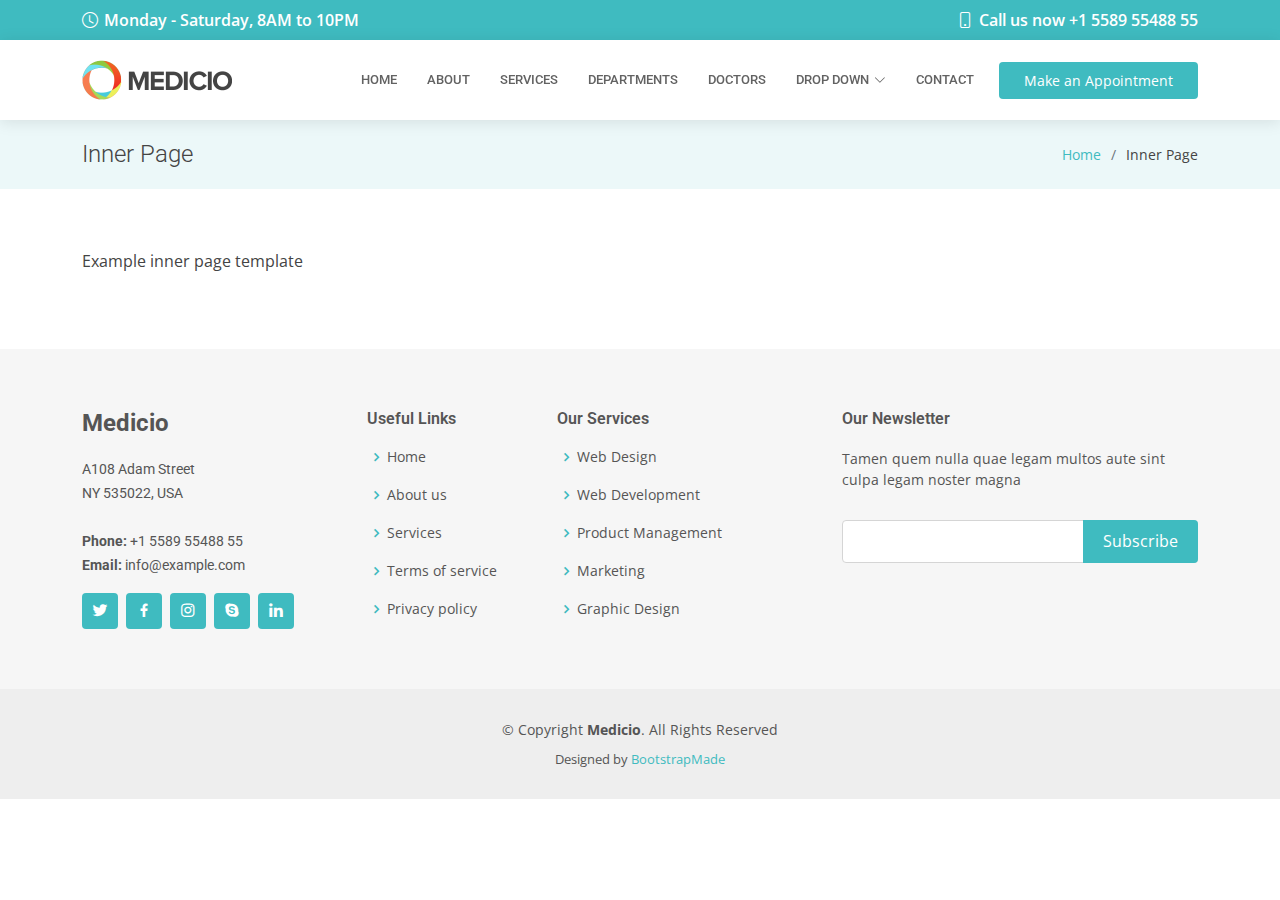
<file: Bootstrap/Medicio/inner-page.html>
<!DOCTYPE html>
<html lang="en">

<head>
  <meta charset="utf-8">
  <meta content="width=device-width, initial-scale=1.0" name="viewport">

  <title>Inner Page - Medicio Bootstrap Template</title>
  <meta content="" name="description">
  <meta content="" name="keywords">

  <!-- Favicons -->
  <link href="assets/img/favicon.png" rel="icon">
  <link href="assets/img/apple-touch-icon.png" rel="apple-touch-icon">

  <!-- Google Fonts -->
  <link href="https://fonts.googleapis.com/css?family=Open+Sans:300,300i,400,400i,600,600i,700,700i|Roboto:300,300i,400,400i,500,500i,600,600i,700,700i|Poppins:300,300i,400,400i,500,500i,600,600i,700,700i" rel="stylesheet">

  <!-- Vendor CSS Files -->
  <link href="assets/vendor/fontawesome-free/css/all.min.css" rel="stylesheet">
  <link href="assets/vendor/animate.css/animate.min.css" rel="stylesheet">
  <link href="assets/vendor/aos/aos.css" rel="stylesheet">
  <link href="assets/vendor/bootstrap/css/bootstrap.min.css" rel="stylesheet">
  <link href="assets/vendor/bootstrap-icons/bootstrap-icons.css" rel="stylesheet">
  <link href="assets/vendor/boxicons/css/boxicons.min.css" rel="stylesheet">
  <link href="assets/vendor/glightbox/css/glightbox.min.css" rel="stylesheet">
  <link href="assets/vendor/swiper/swiper-bundle.min.css" rel="stylesheet">

  <!-- Template Main CSS File -->
  <link href="assets/css/style.css" rel="stylesheet">

  <!-- =======================================================
  * Template Name: Medicio
  * Updated: Mar 10 2024 with Bootstrap v5.3.3
  * Template URL: https://bootstrapmade.com/medicio-free-bootstrap-theme/
  * Author: BootstrapMade.com
  * License: https://bootstrapmade.com/license/
  ======================================================== -->
</head>

<body>

  <!-- ======= Top Bar ======= -->
  <div id="topbar" class="d-flex align-items-center fixed-top">
    <div class="container d-flex align-items-center justify-content-center justify-content-md-between">
      <div class="align-items-center d-none d-md-flex">
        <i class="bi bi-clock"></i> Monday - Saturday, 8AM to 10PM
      </div>
      <div class="d-flex align-items-center">
        <i class="bi bi-phone"></i> Call us now +1 5589 55488 55
      </div>
    </div>
  </div>

  <!-- ======= Header ======= -->
  <header id="header" class="fixed-top">
    <div class="container d-flex align-items-center">

      <a href="index.html" class="logo me-auto"><img src="assets/img/logo.png" alt=""></a>
      <!-- Uncomment below if you prefer to use an image logo -->
      <!-- <h1 class="logo me-auto"><a href="index.html">Medicio</a></h1> -->

      <nav id="navbar" class="navbar order-last order-lg-0">
        <ul>
          <li><a class="nav-link scrollto " href="#hero">Home</a></li>
          <li><a class="nav-link scrollto" href="#about">About</a></li>
          <li><a class="nav-link scrollto" href="#services">Services</a></li>
          <li><a class="nav-link scrollto" href="#departments">Departments</a></li>
          <li><a class="nav-link scrollto" href="#doctors">Doctors</a></li>
          <li class="dropdown"><a href="#"><span>Drop Down</span> <i class="bi bi-chevron-down"></i></a>
            <ul>
              <li><a href="#">Drop Down 1</a></li>
              <li class="dropdown"><a href="#"><span>Deep Drop Down</span> <i class="bi bi-chevron-right"></i></a>
                <ul>
                  <li><a href="#">Deep Drop Down 1</a></li>
                  <li><a href="#">Deep Drop Down 2</a></li>
                  <li><a href="#">Deep Drop Down 3</a></li>
                  <li><a href="#">Deep Drop Down 4</a></li>
                  <li><a href="#">Deep Drop Down 5</a></li>
                </ul>
              </li>
              <li><a href="#">Drop Down 2</a></li>
              <li><a href="#">Drop Down 3</a></li>
              <li><a href="#">Drop Down 4</a></li>
            </ul>
          </li>
          <li><a class="nav-link scrollto" href="#contact">Contact</a></li>
        </ul>
        <i class="bi bi-list mobile-nav-toggle"></i>
      </nav><!-- .navbar -->

      <a href="#appointment" class="appointment-btn scrollto"><span class="d-none d-md-inline">Make an</span> Appointment</a>

    </div>
  </header><!-- End Header -->

  <main id="main">

    <!-- ======= Breadcrumbs Section ======= -->
    <section class="breadcrumbs">
      <div class="container">

        <div class="d-flex justify-content-between align-items-center">
          <h2>Inner Page</h2>
          <ol>
            <li><a href="index.html">Home</a></li>
            <li>Inner Page</li>
          </ol>
        </div>

      </div>
    </section><!-- End Breadcrumbs Section -->

    <section class="inner-page">
      <div class="container">
        <p>
          Example inner page template
        </p>
      </div>
    </section>

  </main><!-- End #main -->

  <!-- ======= Footer ======= -->
  <footer id="footer">
    <div class="footer-top">
      <div class="container">
        <div class="row">

          <div class="col-lg-3 col-md-6">
            <div class="footer-info">
              <h3>Medicio</h3>
              <p>
                A108 Adam Street <br>
                NY 535022, USA<br><br>
                <strong>Phone:</strong> +1 5589 55488 55<br>
                <strong>Email:</strong> info@example.com<br>
              </p>
              <div class="social-links mt-3">
                <a href="#" class="twitter"><i class="bx bxl-twitter"></i></a>
                <a href="#" class="facebook"><i class="bx bxl-facebook"></i></a>
                <a href="#" class="instagram"><i class="bx bxl-instagram"></i></a>
                <a href="#" class="google-plus"><i class="bx bxl-skype"></i></a>
                <a href="#" class="linkedin"><i class="bx bxl-linkedin"></i></a>
              </div>
            </div>
          </div>

          <div class="col-lg-2 col-md-6 footer-links">
            <h4>Useful Links</h4>
            <ul>
              <li><i class="bx bx-chevron-right"></i> <a href="#">Home</a></li>
              <li><i class="bx bx-chevron-right"></i> <a href="#">About us</a></li>
              <li><i class="bx bx-chevron-right"></i> <a href="#">Services</a></li>
              <li><i class="bx bx-chevron-right"></i> <a href="#">Terms of service</a></li>
              <li><i class="bx bx-chevron-right"></i> <a href="#">Privacy policy</a></li>
            </ul>
          </div>

          <div class="col-lg-3 col-md-6 footer-links">
            <h4>Our Services</h4>
            <ul>
              <li><i class="bx bx-chevron-right"></i> <a href="#">Web Design</a></li>
              <li><i class="bx bx-chevron-right"></i> <a href="#">Web Development</a></li>
              <li><i class="bx bx-chevron-right"></i> <a href="#">Product Management</a></li>
              <li><i class="bx bx-chevron-right"></i> <a href="#">Marketing</a></li>
              <li><i class="bx bx-chevron-right"></i> <a href="#">Graphic Design</a></li>
            </ul>
          </div>

          <div class="col-lg-4 col-md-6 footer-newsletter">
            <h4>Our Newsletter</h4>
            <p>Tamen quem nulla quae legam multos aute sint culpa legam noster magna</p>
            <form action="" method="post">
              <input type="email" name="email"><input type="submit" value="Subscribe">
            </form>

          </div>

        </div>
      </div>
    </div>

    <div class="container">
      <div class="copyright">
        &copy; Copyright <strong><span>Medicio</span></strong>. All Rights Reserved
      </div>
      <div class="credits">
        <!-- All the links in the footer should remain intact. -->
        <!-- You can delete the links only if you purchased the pro version. -->
        <!-- Licensing information: https://bootstrapmade.com/license/ -->
        <!-- Purchase the pro version with working PHP/AJAX contact form: https://bootstrapmade.com/medicio-free-bootstrap-theme/ -->
        Designed by <a href="https://bootstrapmade.com/">BootstrapMade</a>
      </div>
    </div>
  </footer><!-- End Footer -->

  <div id="preloader"></div>
  <a href="#" class="back-to-top d-flex align-items-center justify-content-center"><i class="bi bi-arrow-up-short"></i></a>

  <!-- Vendor JS Files -->
  <script src="assets/vendor/purecounter/purecounter_vanilla.js"></script>
  <script src="assets/vendor/aos/aos.js"></script>
  <script src="assets/vendor/bootstrap/js/bootstrap.bundle.min.js"></script>
  <script src="assets/vendor/glightbox/js/glightbox.min.js"></script>
  <script src="assets/vendor/swiper/swiper-bundle.min.js"></script>
  <script src="assets/vendor/php-email-form/validate.js"></script>

  <!-- Template Main JS File -->
  <script src="assets/js/main.js"></script>

</body>

</html>
</file>
<file: Bootstrap/Medicio/assets/css/style.css>
/**
* Template Name: Medicio
* Updated: Mar 10 2024 with Bootstrap v5.3.3
* Template URL: https://bootstrapmade.com/medicio-free-bootstrap-theme/
* Author: BootstrapMade.com
* License: https://bootstrapmade.com/license/
*/

/*--------------------------------------------------------------
# General
--------------------------------------------------------------*/
body {
  font-family: "Open Sans", sans-serif;
  color: #444444;
}

a {
  color: #3fbbc0;
  text-decoration: none;
}

a:hover {
  color: #65c9cd;
  text-decoration: none;
}

h1,
h2,
h3,
h4,
h5,
h6 {
  font-family: "Roboto", sans-serif;
}

/*--------------------------------------------------------------
# Preloader
--------------------------------------------------------------*/
#preloader {
  position: fixed;
  top: 0;
  left: 0;
  right: 0;
  bottom: 0;
  z-index: 9999;
  overflow: hidden;
  background: #fff;
}

#preloader:before {
  content: "";
  position: fixed;
  top: calc(50% - 30px);
  left: calc(50% - 30px);
  border: 6px solid #3fbbc0;
  border-top-color: #ecf8f9;
  border-radius: 50%;
  width: 60px;
  height: 60px;
  animation: animate-preloader 1s linear infinite;
}

@keyframes animate-preloader {
  0% {
    transform: rotate(0deg);
  }

  100% {
    transform: rotate(360deg);
  }
}

/*--------------------------------------------------------------
# Back to top button
--------------------------------------------------------------*/
.back-to-top {
  position: fixed;
  visibility: hidden;
  opacity: 0;
  right: 15px;
  bottom: 15px;
  z-index: 996;
  background: #3fbbc0;
  width: 40px;
  height: 40px;
  border-radius: 4px;
  transition: all 0.4s;
}

.back-to-top i {
  font-size: 28px;
  color: #fff;
  line-height: 0;
}

.back-to-top:hover {
  background: #5ec6ca;
  color: #fff;
}

.back-to-top.active {
  visibility: visible;
  opacity: 1;
}

/*--------------------------------------------------------------
# Disable aos animation delay on mobile devices
--------------------------------------------------------------*/
@media screen and (max-width: 768px) {
  [data-aos-delay] {
    transition-delay: 0 !important;
  }
}

/*--------------------------------------------------------------
# Top Bar
--------------------------------------------------------------*/
#topbar {
  background: #3fbbc0;
  color: #fff;
  height: 40px;
  font-size: 16px;
  font-weight: 600;
  z-index: 996;
  transition: all 0.5s;
}

#topbar.topbar-scrolled {
  top: -40px;
}

#topbar i {
  padding-right: 6px;
  line-height: 0;
}

/*--------------------------------------------------------------
# Header
--------------------------------------------------------------*/
#header {
  background: #fff;
  transition: all 0.5s;
  z-index: 997;
  padding: 20px 0;
  top: 40px;
  box-shadow: 0px 2px 15px rgba(0, 0, 0, 0.1);
}

@media (max-width: 992px) {
  #header {
    padding: 15px 0;
  }
}

#header.header-scrolled {
  top: 0;
}

#header .logo {
  font-size: 28px;
  margin: 0;
  padding: 0;
  line-height: 1;
  font-weight: 600;
  letter-spacing: 0.5px;
  text-transform: uppercase;
}

#header .logo a {
  color: #555555;
}

#header .logo img {
  max-height: 40px;
}

/**
* Appointment Button
*/
.appointment-btn {
  margin-left: 25px;
  background: #3fbbc0;
  color: #fff;
  border-radius: 4px;
  padding: 8px 25px;
  white-space: nowrap;
  transition: 0.3s;
  font-size: 14px;
  display: inline-block;
}

.appointment-btn:hover {
  background: #65c9cd;
  color: #fff;
}

@media (max-width: 768px) {
  .appointment-btn {
    margin: 0 15px 0 0;
    padding: 6px 15px;
  }
}

/*--------------------------------------------------------------
# Navigation Menu
--------------------------------------------------------------*/
/**
* Desktop Navigation 
*/
.navbar {
  padding: 0;
}

.navbar ul {
  margin: 0;
  padding: 0;
  display: flex;
  list-style: none;
  align-items: center;
}

.navbar li {
  position: relative;
}

.navbar a,
.navbar a:focus {
  display: flex;
  align-items: center;
  justify-content: space-between;
  padding: 10px 0 10px 30px;
  font-family: "Roboto", sans-serif;
  font-size: 13px;
  color: #626262;
  white-space: nowrap;
  transition: 0.3s;
  text-transform: uppercase;
  font-weight: 500;
}

.navbar a i,
.navbar a:focus i {
  font-size: 12px;
  line-height: 0;
  margin-left: 5px;
}

.navbar a:hover,
.navbar .active,
.navbar .active:focus,
.navbar li:hover>a {
  color: #3fbbc0;
}

.navbar .dropdown ul {
  display: block;
  position: absolute;
  left: 14px;
  top: calc(100% + 30px);
  margin: 0;
  padding: 10px 0;
  z-index: 99;
  opacity: 0;
  visibility: hidden;
  background: #fff;
  box-shadow: 0px 0px 30px rgba(127, 137, 161, 0.25);
  transition: 0.3s;
  border-radius: 4px;
}

.navbar .dropdown ul li {
  min-width: 200px;
}

.navbar .dropdown ul a {
  padding: 10px 20px;
  text-transform: none;
}

.navbar .dropdown ul a i {
  font-size: 12px;
}

.navbar .dropdown ul a:hover,
.navbar .dropdown ul .active:hover,
.navbar .dropdown ul li:hover>a {
  color: #3fbbc0;
}

.navbar .dropdown:hover>ul {
  opacity: 1;
  top: 100%;
  visibility: visible;
}

.navbar .dropdown .dropdown ul {
  top: 0;
  left: calc(100% - 30px);
  visibility: hidden;
}

.navbar .dropdown .dropdown:hover>ul {
  opacity: 1;
  top: 0;
  left: 100%;
  visibility: visible;
}

@media (max-width: 1366px) {
  .navbar .dropdown .dropdown ul {
    left: -90%;
  }

  .navbar .dropdown .dropdown:hover>ul {
    left: -100%;
  }
}

/**
* Mobile Navigation 
*/
.mobile-nav-toggle {
  color: #555555;
  font-size: 28px;
  cursor: pointer;
  display: none;
  line-height: 0;
  transition: 0.5s;
}

.mobile-nav-toggle.bi-x {
  color: #fff;
}

@media (max-width: 991px) {
  .mobile-nav-toggle {
    display: block;
  }

  .navbar ul {
    display: none;
  }
}

.navbar-mobile {
  position: fixed;
  overflow: hidden;
  top: 0;
  right: 0;
  left: 0;
  bottom: 0;
  background: rgba(60, 60, 60, 0.9);
  transition: 0.3s;
  z-index: 999;
}

.navbar-mobile .mobile-nav-toggle {
  position: absolute;
  top: 15px;
  right: 15px;
}

.navbar-mobile ul {
  display: block;
  position: absolute;
  top: 55px;
  right: 15px;
  bottom: 15px;
  left: 15px;
  padding: 10px 0;
  border-radius: 8px;
  background-color: #fff;
  overflow-y: auto;
  transition: 0.3s;
}

.navbar-mobile a,
.navbar-mobile a:focus {
  padding: 10px 20px;
  font-size: 15px;
  color: #555555;
}

.navbar-mobile a:hover,
.navbar-mobile .active,
.navbar-mobile li:hover>a {
  color: #3fbbc0;
}

.navbar-mobile .dropdown ul {
  position: static;
  display: none;
  margin: 10px 20px;
  padding: 10px 0;
  z-index: 99;
  opacity: 1;
  visibility: visible;
  background: #fff;
  box-shadow: 0px 0px 30px rgba(127, 137, 161, 0.25);
}

.navbar-mobile .dropdown ul li {
  min-width: 200px;
}

.navbar-mobile .dropdown ul a {
  padding: 10px 20px;
}

.navbar-mobile .dropdown ul a i {
  font-size: 12px;
}

.navbar-mobile .dropdown ul a:hover,
.navbar-mobile .dropdown ul .active:hover,
.navbar-mobile .dropdown ul li:hover>a {
  color: #3fbbc0;
}

.navbar-mobile .dropdown>.dropdown-active {
  display: block;
}

/*--------------------------------------------------------------
# Hero Section
--------------------------------------------------------------*/
#hero {
  width: 100%;
  height: 100vh;
  background-color: rgba(60, 60, 60, 0.8);
  overflow: hidden;
  position: relative;
}

#hero .carousel,
#hero .carousel-inner,
#hero .carousel-item,
#hero .carousel-item::before {
  position: absolute;
  top: 0;
  right: 0;
  left: 0;
  bottom: 0;
}

#hero .carousel-item {
  background-size: cover;
  background-position: center;
  background-repeat: no-repeat;
  display: flex;
  justify-content: center;
  align-items: flex-end;
}

#hero .container {
  text-align: center;
  background: rgba(255, 255, 255, 0.9);
  padding-top: 30px;
  padding-bottom: 30px;
  margin-bottom: 50px;
  border-top: 4px solid #3fbbc0;
}

@media (max-width: 1200px) {
  #hero .container {
    margin-left: 50px;
    margin-right: 50px;
  }
}

#hero h2 {
  color: #2f2f2f;
  margin-bottom: 20px;
  font-size: 36px;
  font-weight: 700;
}

#hero p {
  margin: 0 auto 30px auto;
  color: #555555;
}

#hero .carousel-inner .carousel-item {
  transition-property: opacity;
  background-position: center top;
}

#hero .carousel-inner .carousel-item,
#hero .carousel-inner .active.carousel-item-start,
#hero .carousel-inner .active.carousel-item-end {
  opacity: 0;
}

#hero .carousel-inner .active,
#hero .carousel-inner .carousel-item-next.carousel-item-start,
#hero .carousel-inner .carousel-item-prev.carousel-item-end {
  opacity: 1;
  transition: 0.5s;
}

#hero .carousel-inner .carousel-item-next,
#hero .carousel-inner .carousel-item-prev,
#hero .carousel-inner .active.carousel-item-start,
#hero .carousel-inner .active.carousel-item-end {
  left: 0;
  transform: translate3d(0, 0, 0);
}

#hero .carousel-control-next-icon,
#hero .carousel-control-prev-icon {
  background: none;
  font-size: 30px;
  line-height: 0;
  width: auto;
  height: auto;
  background: rgba(63, 187, 192, 0.8);
  border-radius: 50px;
  transition: 0.3s;
  color: rgba(255, 255, 255, 0.5);
  width: 54px;
  height: 54px;
  display: flex;
  align-items: center;
  justify-content: center;
}

#hero .carousel-control-next-icon:hover,
#hero .carousel-control-prev-icon:hover {
  background: #3fbbc0;
  color: rgba(255, 255, 255, 0.8);
}

#hero .carousel-indicators li {
  list-style-type: none;
  cursor: pointer;
  background: #fff;
  overflow: hidden;
  border: 0;
  width: 12px;
  height: 12px;
  border-radius: 50px;
  opacity: 0.6;
  transition: 0.3s;
}

#hero .carousel-indicators li.active {
  opacity: 1;
  background: #3fbbc0;
}

#hero .btn-get-started {
  font-family: "Roboto", sans-serif;
  font-weight: 500;
  font-size: 14px;
  letter-spacing: 1px;
  display: inline-block;
  padding: 14px 32px;
  border-radius: 4px;
  transition: 0.5s;
  line-height: 1;
  color: #fff;
  background: #3fbbc0;
}

#hero .btn-get-started:hover {
  background: #65c9cd;
}

@media (max-width: 992px) {
  #hero {
    height: 100vh;
  }

  #hero .container {
    margin-top: 100px;
  }
}

@media (max-width: 768px) {
  #hero h2 {
    font-size: 28px;
  }
}

@media (min-width: 1024px) {

  #hero .carousel-control-prev,
  #hero .carousel-control-next {
    width: 5%;
  }
}

@media (max-height: 500px) {
  #hero {
    height: 160vh;
  }
}

/*--------------------------------------------------------------
# Sections General
--------------------------------------------------------------*/
section {
  padding: 60px 0;
  overflow: hidden;
}

.section-bg {
  background-color: #f7fcfc;
}

.section-title {
  text-align: center;
  padding-bottom: 30px;
}

.section-title h2 {
  font-size: 32px;
  font-weight: bold;
  text-transform: uppercase;
  margin-bottom: 20px;
  padding-bottom: 20px;
  position: relative;
}

.section-title h2::after {
  content: "";
  position: absolute;
  display: block;
  width: 50px;
  height: 3px;
  background: #3fbbc0;
  bottom: 0;
  left: calc(50% - 25px);
}

.section-title p {
  margin-bottom: 0;
}

/*--------------------------------------------------------------
# Breadcrumbs
--------------------------------------------------------------*/
.breadcrumbs {
  padding: 20px 0;
  background-color: #ecf8f9;
  min-height: 40px;
  margin-top: 120px;
}

@media (max-width: 992px) {
  .breadcrumbs {
    margin-top: 70px;
  }
}

.breadcrumbs h2 {
  font-size: 24px;
  font-weight: 300;
  margin: 0;
}

@media (max-width: 992px) {
  .breadcrumbs h2 {
    margin: 0 0 10px 0;
  }
}

.breadcrumbs ol {
  display: flex;
  flex-wrap: wrap;
  list-style: none;
  padding: 0;
  margin: 0;
  font-size: 14px;
}

.breadcrumbs ol li+li {
  padding-left: 10px;
}

.breadcrumbs ol li+li::before {
  display: inline-block;
  padding-right: 10px;
  color: #6c757d;
  content: "/";
}

@media (max-width: 768px) {
  .breadcrumbs .d-flex {
    display: block !important;
  }

  .breadcrumbs ol {
    display: block;
  }

  .breadcrumbs ol li {
    display: inline-block;
  }
}

/*--------------------------------------------------------------
# Featured Services
--------------------------------------------------------------*/
.featured-services .icon-box {
  padding: 30px;
  position: relative;
  overflow: hidden;
  background: #fff;
  box-shadow: 0 0 29px 0 rgba(68, 88, 144, 0.12);
  transition: all 0.3s ease-in-out;
  border-radius: 8px;
  z-index: 1;
}

.featured-services .icon-box::before {
  content: "";
  position: absolute;
  background: #d9f1f2;
  right: 0;
  left: 0;
  bottom: 0;
  top: 100%;
  transition: all 0.3s;
  z-index: -1;
}

.featured-services .icon-box:hover::before {
  background: #3fbbc0;
  top: 0;
  border-radius: 0px;
}

.featured-services .icon {
  margin-bottom: 15px;
}

.featured-services .icon i {
  font-size: 48px;
  line-height: 1;
  color: #3fbbc0;
  transition: all 0.3s ease-in-out;
}

.featured-services .title {
  font-weight: 700;
  margin-bottom: 15px;
  font-size: 18px;
}

.featured-services .title a {
  color: #111;
}

.featured-services .description {
  font-size: 15px;
  line-height: 28px;
  margin-bottom: 0;
}

.featured-services .icon-box:hover .title a,
.featured-services .icon-box:hover .description {
  color: #fff;
}

.featured-services .icon-box:hover .icon i {
  color: #fff;
}

/*--------------------------------------------------------------
# Cta
--------------------------------------------------------------*/
.cta {
  background: #3fbbc0;
  color: #fff;
  background-size: cover;
  padding: 60px 0;
}

.cta h3 {
  font-size: 28px;
  font-weight: 700;
}

.cta .cta-btn {
  font-family: "Roboto", sans-serif;
  font-weight: 500;
  font-size: 16px;
  letter-spacing: 1px;
  display: inline-block;
  padding: 10px 35px;
  border-radius: 25px;
  transition: 0.5s;
  margin-top: 10px;
  border: 2px solid #fff;
  color: #fff;
}

.cta .cta-btn:hover {
  background: #fff;
  color: #3fbbc0;
}

/*--------------------------------------------------------------
# About Us
--------------------------------------------------------------*/
.about .content h3 {
  font-weight: 600;
  font-size: 26px;
}

.about .content ul {
  list-style: none;
  padding: 0;
}

.about .content ul li {
  padding-bottom: 10px;
}

.about .content ul i {
  font-size: 20px;
  padding-right: 4px;
  color: #3fbbc0;
}

.about .content p:last-child {
  margin-bottom: 0;
}

/*--------------------------------------------------------------
# Counts
--------------------------------------------------------------*/
.counts {
  padding-bottom: 30px;
}

.counts .count-box {
  box-shadow: -10px -5px 40px 0 rgba(0, 0, 0, 0.1);
  padding: 30px;
  width: 100%;
}

.counts .count-box i {
  display: block;
  font-size: 30px;
  color: #3fbbc0;
  float: left;
}

.counts .count-box span {
  font-size: 42px;
  line-height: 24px;
  display: block;
  font-weight: 700;
  color: #555555;
  margin-left: 50px;
}

.counts .count-box p {
  padding: 30px 0 0 0;
  margin: 0;
  font-family: "Roboto", sans-serif;
  font-size: 14px;
}

.counts .count-box a {
  font-weight: 600;
  display: block;
  margin-top: 20px;
  color: #7b7b7b;
  font-size: 15px;
  font-family: "Poppins", sans-serif;
  transition: ease-in-out 0.3s;
}

.counts .count-box a:hover {
  color: #3fbbc0;
}

/*--------------------------------------------------------------
# Features
--------------------------------------------------------------*/
.features .icon-box h4 {
  font-size: 20px;
  font-weight: 700;
  margin: 5px 0 10px 60px;
}

.features .icon-box i {
  font-size: 48px;
  float: left;
  color: #3fbbc0;
}

.features .icon-box p {
  font-size: 15px;
  color: #848484;
  margin-left: 60px;
}

.features .image {
  background-position: center center;
  background-repeat: no-repeat;
  background-size: cover;
  min-height: 400px;
}

/*--------------------------------------------------------------
# Services
--------------------------------------------------------------*/
.services .icon-box {
  margin-bottom: 20px;
  text-align: center;
}

.services .icon {
  display: inline-flex;
  justify-content: center;
  align-items: center;
  width: 80px;
  height: 80px;
  margin-bottom: 20px;
  background: #fff;
  border-radius: 50%;
  transition: 0.5s;
  color: #3fbbc0;
  overflow: hidden;
  box-shadow: 0px 0 25px rgba(0, 0, 0, 0.15);
}

.services .icon i {
  font-size: 36px;
  line-height: 0;
}

.services .icon-box:hover .icon {
  box-shadow: 0px 0 25px rgba(63, 187, 192, 0.3);
}

.services .title {
  font-weight: 600;
  margin-bottom: 15px;
  font-size: 18px;
  position: relative;
  padding-bottom: 15px;
}

.services .title a {
  color: #444444;
  transition: 0.3s;
}

.services .title a:hover {
  color: #3fbbc0;
}

.services .title::after {
  content: "";
  position: absolute;
  display: block;
  width: 50px;
  height: 2px;
  background: #3fbbc0;
  bottom: 0;
  left: calc(50% - 25px);
}

.services .description {
  line-height: 24px;
  font-size: 14px;
}

/*--------------------------------------------------------------
# Appointments
--------------------------------------------------------------*/
.appointment .php-email-form {
  width: 100%;
}

.appointment .php-email-form .form-group {
  padding-bottom: 8px;
}

.appointment .php-email-form .validate {
  display: none;
  color: red;
  margin: 0 0 15px 0;
  font-weight: 400;
  font-size: 13px;
}

.appointment .php-email-form .error-message {
  display: none;
  color: #fff;
  background: #ed3c0d;
  text-align: left;
  padding: 15px;
  font-weight: 600;
}

.appointment .php-email-form .error-message br+br {
  margin-top: 25px;
}

.appointment .php-email-form .sent-message {
  display: none;
  color: #fff;
  background: #18d26e;
  text-align: center;
  padding: 15px;
  font-weight: 600;
}

.appointment .php-email-form .loading {
  display: none;
  background: #fff;
  text-align: center;
  padding: 15px;
}

.appointment .php-email-form .loading:before {
  content: "";
  display: inline-block;
  border-radius: 50%;
  width: 24px;
  height: 24px;
  margin: 0 10px -6px 0;
  border: 3px solid #18d26e;
  border-top-color: #eee;
  animation: animate-loading 1s linear infinite;
}

.appointment .php-email-form input,
.appointment .php-email-form textarea,
.appointment .php-email-form select {
  border-radius: 0;
  box-shadow: none;
  font-size: 14px;
  padding: 10px !important;
}

.appointment .php-email-form input:focus,
.appointment .php-email-form textarea:focus,
.appointment .php-email-form select:focus {
  border-color: #3fbbc0;
}

.appointment .php-email-form input,
.appointment .php-email-form select {
  height: 44px;
}

.appointment .php-email-form textarea {
  padding: 10px 12px;
}

.appointment .php-email-form button[type=submit] {
  background: #3fbbc0;
  border: 0;
  padding: 10px 35px;
  color: #fff;
  transition: 0.4s;
  border-radius: 50px;
}

.appointment .php-email-form button[type=submit]:hover {
  background: #52c2c6;
}

/*--------------------------------------------------------------
# Departments
--------------------------------------------------------------*/
.departments .nav-tabs {
  border: 0;
}

.departments .nav-link {
  border: 0;
  padding: 20px;
  color: #555555;
  border-radius: 0;
  border-left: 5px solid #fff;
  cursor: pointer;
}

.departments .nav-link h4 {
  font-size: 18px;
  font-weight: 600;
  transition: 0.3s;
}

.departments .nav-link p {
  font-size: 14px;
  margin-bottom: 0;
}

.departments .nav-link:hover h4 {
  color: #3fbbc0;
}

.departments .nav-link.active {
  background: #f7fcfc;
  border-color: #3fbbc0;
}

.departments .nav-link.active h4 {
  color: #3fbbc0;
}

.departments .tab-pane.active {
  animation: slide-down 0.5s ease-out;
}

.departments .tab-pane img {
  float: left;
  max-width: 300px;
  padding: 0 15px 15px 0;
}

@media (max-width: 768px) {
  .departments .tab-pane img {
    float: none;
    padding: 0 0 15px 0;
    max-width: 100%;
  }
}

.departments .tab-pane h3 {
  font-size: 26px;
  font-weight: 600;
  margin-bottom: 20px;
  color: #3fbbc0;
}

.departments .tab-pane p {
  color: #777777;
}

.departments .tab-pane p:last-child {
  margin-bottom: 0;
}

@keyframes slide-down {
  0% {
    opacity: 0;
  }

  100% {
    opacity: 1;
  }
}

/*--------------------------------------------------------------
# Testimonials
--------------------------------------------------------------*/
.testimonials .testimonials-carousel,
.testimonials .testimonials-slider {
  overflow: hidden;
}

.testimonials .testimonial-item {
  box-sizing: content-box;
  min-height: 320px;
}

.testimonials .testimonial-item .testimonial-img {
  width: 90px;
  border-radius: 50%;
  margin: -40px 0 0 40px;
  position: relative;
  z-index: 2;
  border: 6px solid #fff;
}

.testimonials .testimonial-item h3 {
  font-size: 18px;
  font-weight: bold;
  margin: 10px 0 5px 45px;
  color: #111;
}

.testimonials .testimonial-item h4 {
  font-size: 14px;
  color: #999;
  margin: 0 0 0 45px;
}

.testimonials .testimonial-item .quote-icon-left,
.testimonials .testimonial-item .quote-icon-right {
  color: #b2e4e6;
  font-size: 26px;
}

.testimonials .testimonial-item .quote-icon-left {
  display: inline-block;
  left: -5px;
  position: relative;
}

.testimonials .testimonial-item .quote-icon-right {
  display: inline-block;
  right: -5px;
  position: relative;
  top: 10px;
}

.testimonials .testimonial-item p {
  font-style: italic;
  margin: 0 15px 0 15px;
  padding: 20px 20px 60px 20px;
  background: #f0fafa;
  position: relative;
  border-radius: 6px;
  position: relative;
  z-index: 1;
}

.testimonials .swiper-pagination {
  margin-top: 20px;
  position: relative;
}

.testimonials .swiper-pagination .swiper-pagination-bullet {
  width: 12px;
  height: 12px;
  background-color: #fff;
  opacity: 1;
  border: 1px solid #3fbbc0;
}

.testimonials .swiper-pagination .swiper-pagination-bullet-active {
  background-color: #3fbbc0;
}

/*--------------------------------------------------------------
# Doctors
--------------------------------------------------------------*/
.doctors .member {
  margin-bottom: 20px;
  overflow: hidden;
  text-align: center;
  border-radius: 4px;
  background: #fff;
  box-shadow: 0px 2px 15px rgba(63, 187, 192, 0.1);
}

.doctors .member .member-img {
  position: relative;
  overflow: hidden;
}

.doctors .member .social {
  position: absolute;
  left: 0;
  bottom: 0;
  right: 0;
  height: 40px;
  opacity: 0;
  transition: ease-in-out 0.3s;
  background: rgba(255, 255, 255, 0.85);
  display: flex;
  align-items: center;
  justify-content: center;
}

.doctors .member .social a {
  transition: color 0.3s;
  color: #555555;
  margin: 0 10px;
  display: inline-flex;
  align-items: center;
  justify-content: center;
}

.doctors .member .social a i {
  line-height: 0;
}

.doctors .member .social a:hover {
  color: #3fbbc0;
}

.doctors .member .social i {
  font-size: 18px;
  margin: 0 2px;
}

.doctors .member .member-info {
  padding: 25px 15px;
}

.doctors .member .member-info h4 {
  font-weight: 700;
  margin-bottom: 5px;
  font-size: 18px;
  color: #555555;
}

.doctors .member .member-info span {
  display: block;
  font-size: 13px;
  font-weight: 400;
  color: #aaaaaa;
}

.doctors .member .member-info p {
  font-style: italic;
  font-size: 14px;
  line-height: 26px;
  color: #777777;
}

.doctors .member:hover .social {
  opacity: 1;
}

/*--------------------------------------------------------------
# Gallery
--------------------------------------------------------------*/
.gallery {
  overflow: hidden;
}

.gallery .swiper-pagination {
  margin-top: 20px;
  position: relative;
}

.gallery .swiper-pagination .swiper-pagination-bullet {
  width: 12px;
  height: 12px;
  background-color: #fff;
  opacity: 1;
  border: 1px solid #3fbbc0;
}

.gallery .swiper-pagination .swiper-pagination-bullet-active {
  background-color: #3fbbc0;
}

.gallery .swiper-slide-active {
  text-align: center;
}

@media (min-width: 992px) {
  .gallery .swiper-wrapper {
    padding: 40px 0;
  }

  .gallery .swiper-slide-active {
    border: 6px solid #3fbbc0;
    padding: 4px;
    background: #fff;
    z-index: 1;
    transform: scale(1.2);
    margin-top: 10px;
  }
}

/*--------------------------------------------------------------
# Pricing
--------------------------------------------------------------*/
.pricing .box {
  padding: 20px;
  background: #fff;
  text-align: center;
  box-shadow: 0px 0px 4px rgba(0, 0, 0, 0.12);
  border-radius: 4px;
  position: relative;
  overflow: hidden;
}

.pricing h3 {
  font-weight: 400;
  margin: -20px -20px 20px -20px;
  padding: 20px 15px;
  font-size: 16px;
  font-weight: 600;
  color: #777777;
  background: #f8f8f8;
}

.pricing h4 {
  font-size: 36px;
  color: #3fbbc0;
  font-weight: 600;
  font-family: "Poppins", sans-serif;
  margin-bottom: 20px;
}

.pricing h4 sup {
  font-size: 20px;
  top: -15px;
  left: -3px;
}

.pricing h4 span {
  color: #bababa;
  font-size: 16px;
  font-weight: 300;
}

.pricing ul {
  padding: 0;
  list-style: none;
  color: #444444;
  text-align: center;
  line-height: 20px;
  font-size: 14px;
}

.pricing ul li {
  padding-bottom: 16px;
}

.pricing ul i {
  color: #3fbbc0;
  font-size: 18px;
  padding-right: 4px;
}

.pricing ul .na {
  color: #ccc;
  text-decoration: line-through;
}

.pricing .btn-wrap {
  margin: 20px -20px -20px -20px;
  padding: 20px 15px;
  background: #f8f8f8;
  text-align: center;
}

.pricing .btn-buy {
  background: #3fbbc0;
  display: inline-block;
  padding: 8px 35px 10px 35px;
  border-radius: 4px;
  color: #fff;
  transition: none;
  font-size: 14px;
  font-weight: 400;
  font-family: "Roboto", sans-serif;
  font-weight: 600;
  transition: 0.3s;
}

.pricing .btn-buy:hover {
  background: #65c9cd;
}

.pricing .featured h3 {
  color: #fff;
  background: #3fbbc0;
}

.pricing .advanced {
  width: 200px;
  position: absolute;
  top: 18px;
  right: -68px;
  transform: rotate(45deg);
  z-index: 1;
  font-size: 14px;
  padding: 1px 0 3px 0;
  background: #3fbbc0;
  color: #fff;
}

/*--------------------------------------------------------------
# Frequently Asked Questioins
--------------------------------------------------------------*/
.faq {
  padding: 60px 0;
}

.faq .faq-list {
  padding: 0;
  list-style: none;
}

.faq .faq-list li {
  border-bottom: 1px solid #d9f1f2;
  margin-bottom: 20px;
  padding-bottom: 20px;
}

.faq .faq-list .question {
  display: block;
  position: relative;
  font-family: #3fbbc0;
  font-size: 18px;
  line-height: 24px;
  font-weight: 400;
  padding-left: 25px;
  cursor: pointer;
  color: #32969a;
  transition: 0.3s;
}

.faq .faq-list i {
  font-size: 16px;
  position: absolute;
  left: 0;
  top: -2px;
}

.faq .faq-list p {
  margin-bottom: 0;
  padding: 10px 0 0 25px;
}

.faq .faq-list .icon-show {
  display: none;
}

.faq .faq-list .collapsed {
  color: black;
}

.faq .faq-list .collapsed:hover {
  color: #3fbbc0;
}

.faq .faq-list .collapsed .icon-show {
  display: inline-block;
  transition: 0.6s;
}

.faq .faq-list .collapsed .icon-close {
  display: none;
  transition: 0.6s;
}

/*--------------------------------------------------------------
# Contact
--------------------------------------------------------------*/
.contact .info-box {
  color: #444444;
  text-align: center;
  box-shadow: 0 0 20px rgba(214, 215, 216, 0.5);
  padding: 20px 0 30px 0;
}

.contact .info-box i {
  font-size: 32px;
  color: #3fbbc0;
  border-radius: 50%;
  padding: 8px;
  border: 2px dotted #c5ebec;
}

.contact .info-box h3 {
  font-size: 20px;
  color: #777777;
  font-weight: 700;
  margin: 10px 0;
}

.contact .info-box p {
  padding: 0;
  line-height: 24px;
  font-size: 14px;
  margin-bottom: 0;
}

.contact .php-email-form {
  box-shadow: 0 0 20px rgba(214, 215, 216, 0.5);
  padding: 30px;
}

.contact .php-email-form .error-message {
  display: none;
  color: #fff;
  background: #ed3c0d;
  text-align: left;
  padding: 15px;
  font-weight: 600;
}

.contact .php-email-form .error-message br+br {
  margin-top: 25px;
}

.contact .php-email-form .sent-message {
  display: none;
  color: #fff;
  background: #18d26e;
  text-align: center;
  padding: 15px;
  font-weight: 600;
}

.contact .php-email-form .loading {
  display: none;
  background: #fff;
  text-align: center;
  padding: 15px;
}

.contact .php-email-form .loading:before {
  content: "";
  display: inline-block;
  border-radius: 50%;
  width: 24px;
  height: 24px;
  margin: 0 10px -6px 0;
  border: 3px solid #18d26e;
  border-top-color: #eee;
  animation: animate-loading 1s linear infinite;
}

.contact .php-email-form input,
.contact .php-email-form textarea {
  border-radius: 4px;
  box-shadow: none;
  font-size: 14px;
}

.contact .php-email-form input:focus,
.contact .php-email-form textarea:focus {
  border-color: #3fbbc0;
}

.contact .php-email-form input {
  padding: 10px 15px;
}

.contact .php-email-form textarea {
  padding: 12px 15px;
}

.contact .php-email-form button[type=submit] {
  background: #3fbbc0;
  border: 0;
  padding: 10px 30px;
  color: #fff;
  transition: 0.4s;
  border-radius: 4px;
}

.contact .php-email-form button[type=submit]:hover {
  background: #65c9cd;
}

@keyframes animate-loading {
  0% {
    transform: rotate(0deg);
  }

  100% {
    transform: rotate(360deg);
  }
}

/*--------------------------------------------------------------
# Footer
--------------------------------------------------------------*/
#footer {
  background: #eeeeee;
  padding: 0 0 30px 0;
  color: #555555;
  font-size: 14px;
}

#footer .footer-top {
  background: #f6f6f6;
  padding: 60px 0 30px 0;
}

#footer .footer-top .footer-info {
  margin-bottom: 30px;
}

#footer .footer-top .footer-info h3 {
  font-size: 24px;
  margin: 0 0 20px 0;
  padding: 2px 0 2px 0;
  line-height: 1;
  font-weight: 700;
}

#footer .footer-top .footer-info p {
  font-size: 14px;
  line-height: 24px;
  margin-bottom: 0;
  font-family: "Roboto", sans-serif;
}

#footer .footer-top .social-links a {
  font-size: 18px;
  display: inline-block;
  background: #3fbbc0;
  color: #fff;
  line-height: 1;
  padding: 8px 0;
  margin-right: 4px;
  border-radius: 4px;
  text-align: center;
  width: 36px;
  height: 36px;
  transition: 0.3s;
}

#footer .footer-top .social-links a:hover {
  background: #65c9cd;
  text-decoration: none;
}

#footer .footer-top h4 {
  font-size: 16px;
  font-weight: 600;
  position: relative;
  padding-bottom: 12px;
}

#footer .footer-top .footer-links {
  margin-bottom: 30px;
}

#footer .footer-top .footer-links ul {
  list-style: none;
  padding: 0;
  margin: 0;
}

#footer .footer-top .footer-links ul i {
  padding-right: 2px;
  color: #3fbbc0;
  font-size: 18px;
  line-height: 1;
}

#footer .footer-top .footer-links ul li {
  padding: 10px 0;
  display: flex;
  align-items: center;
}

#footer .footer-top .footer-links ul li:first-child {
  padding-top: 0;
}

#footer .footer-top .footer-links ul a {
  color: #555555;
  transition: 0.3s;
  display: inline-block;
  line-height: 1;
}

#footer .footer-top .footer-links ul a:hover {
  color: #3fbbc0;
}

#footer .footer-top .footer-newsletter form {
  margin-top: 30px;
  background: #fff;
  padding: 6px 10px;
  position: relative;
  border: 1px solid #d5d5d5;
  border-radius: 4px;
}

#footer .footer-top .footer-newsletter form input[type=email] {
  border: 0;
  padding: 4px;
  width: calc(100% - 110px);
}

#footer .footer-top .footer-newsletter form input[type=submit] {
  position: absolute;
  top: -1px;
  right: -1px;
  bottom: -1px;
  border: 0;
  background: none;
  font-size: 16px;
  padding: 0 20px;
  background: #3fbbc0;
  color: #fff;
  transition: 0.3s;
  border-radius: 0 4px 4px 0;
}

#footer .footer-top .footer-newsletter form input[type=submit]:hover {
  background: #65c9cd;
}

#footer .copyright {
  text-align: center;
  padding-top: 30px;
}

#footer .credits {
  padding-top: 10px;
  text-align: center;
  font-size: 13px;
}
</file>
